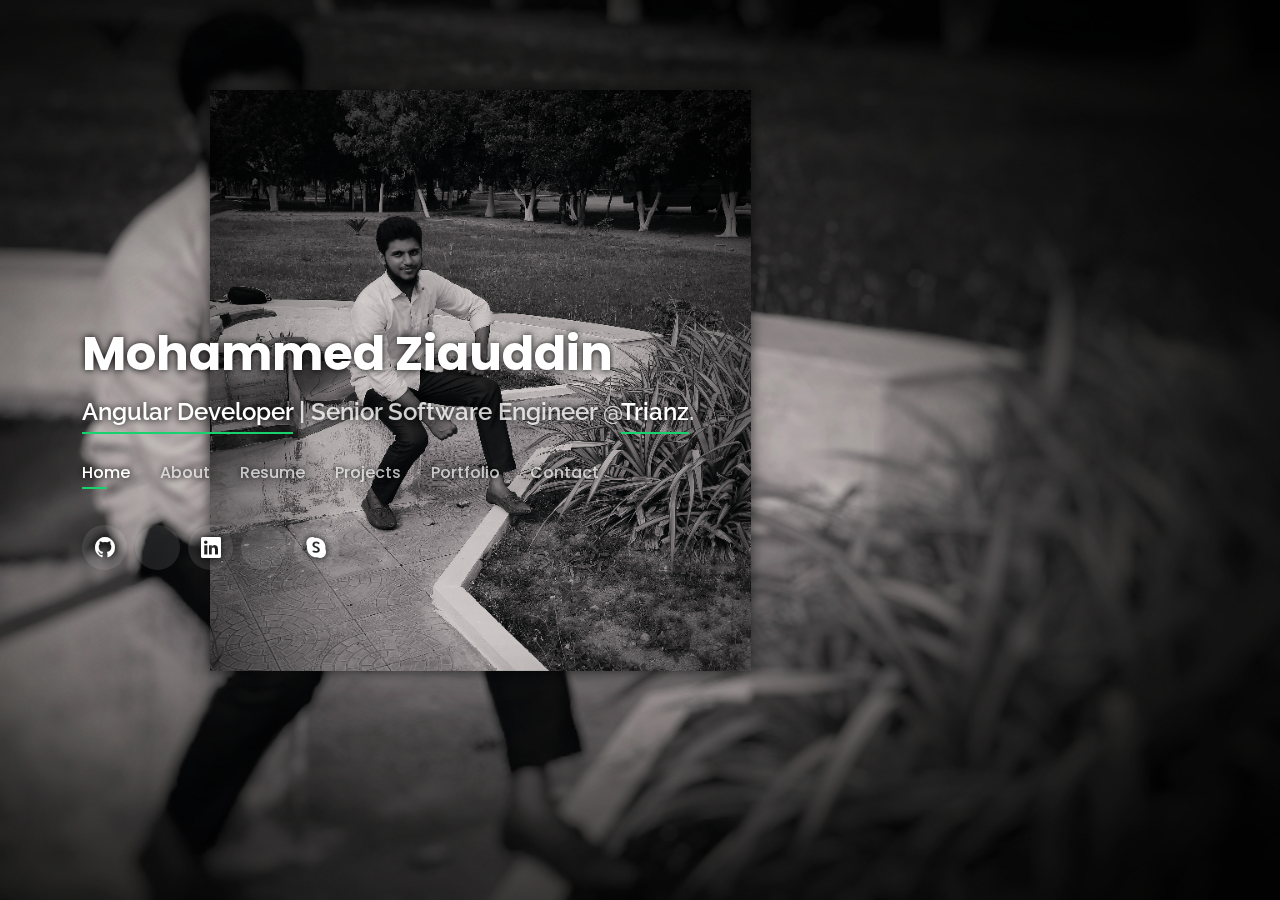
<file: index.html>
<!DOCTYPE html>
<html lang="en">

<head>
  <meta charset="utf-8">
  <meta content="width=device-width, initial-scale=1.0" name="viewport">

  <title>Portfolio: Ziauddin Ziya</title>
  <meta content="" name="description">
  <meta content="" name="keywords">

  <!-- Favicons -->
  <link href="./assets/img/favicon.png" rel="icon">
  <link href="./assets/img/apple-touch-icon.png" rel="apple-touch-icon">

  <!-- Google Fonts -->
  <link href="https://fonts.googleapis.com/css?family=Open+Sans:300,300i,400,400i,600,600i,700,700i|Raleway:300,300i,400,400i,500,500i,600,600i,700,700i|Poppins:300,300i,400,400i,500,500i,600,600i,700,700i" rel="stylesheet">

  <!-- Google Icons -->
  <link rel="stylesheet" href="https://fonts.googleapis.com/icon?family=Material+Icons">

  <!--Font Awesome -->
  <link rel="stylesheet" href="https://use.fontawesome.com/releases/v5.8.1/css/all.css" integrity="sha384-50oBUHEmvpQ+1lW4y57PTFmhCaXp0ML5d60M1M7uH2+nqUivzIebhndOJK28anvf" crossorigin="anonymous">

  <!-- Vendor CSS Files -->
  <link href="assets/vendor/bootstrap/css/bootstrap.min.css" rel="stylesheet">
  <link href="assets/vendor/bootstrap-icons/bootstrap-icons.css" rel="stylesheet">
  <link href="assets/vendor/boxicons/css/boxicons.min.css" rel="stylesheet">
  <link href="assets/vendor/glightbox/css/glightbox.min.css" rel="stylesheet">
  <link href="assets/vendor/remixicon/remixicon.css" rel="stylesheet">
  <link href="assets/vendor/swiper/swiper-bundle.min.css" rel="stylesheet">

  <!-- Template Main CSS File -->
  <link href="assets/css/style.css" rel="stylesheet">

  <!-- =======================================================
  * Template Name: Personal - v4.3.0
  * Template URL: https://bootstrapmade.com/personal-free-resume-bootstrap-template/
  * Author: BootstrapMade.com
  * License: https://bootstrapmade.com/license/
  ======================================================== -->
</head>

<body>

  <!-- ======= Header ======= -->
  <header id="header">
    <div class="container">

      <h1><a href="index.html">Mohammed Ziauddin</a></h1>
      <!-- Uncomment below if you prefer to use an image logo -->
      <!-- <a href="index.html" class="mr-auto"><img src="assets/img/logo.png" alt="" class="img-fluid"></a> -->
      <h2><span>Angular Developer</span> | Senior Software Engineer @<span>Trianz</span>.</h2>

      <nav id="navbar" class="navbar">
        <ul>
          <li><a class="nav-link active" id="home-link" href="#header">Home</a></li>
          <li><a class="nav-link" id="about-link" href="#about">About</a></li>
          <li><a class="nav-link" href="#resume">Resume</a></li>
          <li><a class="nav-link" href="#projects">Projects</a></li>
          <li><a class="nav-link" href="#portfolio">Portfolio</a></li>
          <li><a class="nav-link" href="#contact">Contact</a></li>
        </ul>
        <i class="bi bi-list mobile-nav-toggle"></i>
      </nav><!-- .navbar -->

      <div class="social-links">
        <a href="https://github.com/ziauddinziya07/" class="github"><i class="bi bi-github"></i></a>
        <a href="https://www.hackerrank.com/ziauddinziya07?hr_r=1" class="hackerrank"><i class="fab fa-hackerrank"></i></a>
        <a href="https://www.linkedin.com/in/ziauddinziya/" class="linkedin"><i class="bi bi-linkedin"></i></a>
        <a href="ziauddinziya07@gmail.com" class="google"><i class="fab fa-google"></i></a>
        <a href="https://join.skype.com/invite/dr2WD0xsdMph" class="skype"><i class="bi bi-skype"></i></a>
      </div>

    </div>
  </header>
  <!-- End Header -->

  <!-- ======= About Section ======= -->
  <section id="about" class="about">

    <!-- ======= About Me ======= -->
    <div class="about-me container">

      <div class="section-title">
        <h2>About</h2>
        <p>Learn more about me</p>
      </div>

      <div class="row">
        <div class="col-lg-4" data-aos="fade-right">
          <img src="assets/img/me.jpg" class="img-fluid" alt="">
        </div>
        <div class="col-lg-8 pt-4 pt-lg-0 content" data-aos="fade-left">
          <h3> Angular Developer | RxJS Expertise | 3+ Years Experience in Building Dynamic & Responsive Web Applications | JS, TypeScript, Bootstrap 5, SCSS Enthusiast | 5 Stars Problem Solver at HackerRank .... :)</h3>
          <p class="fst-italic">
            Experienced Angular Developer with 3+ years of hands-on experience in building responsive and dynamic web applications. Proficient in Angular, JavaScript, TypeScript, and Front-End development. Proficient in RxJS, with expertise in handling Observables, Subjects, Operators, and reactive programming patterns to manage complex asynchronous data streams efficiently in Angular applications. Skilled in achieving pixel-perfect alignment between web pages and UI/UX designs from Figma. Passionate about clean coding, optimizing functionality with minimal code, and delivering high-quality, user-friendly applications. Skilled in problem-solving, troubleshooting, and debugging using browser developer tools.
          </p>
          <div class="row">
            <div class="col-lg-6">
              <ul>
                <li><i class="bi bi-chevron-right"></i> <strong>Birthday:</strong> <span>28 May 1999</span></li>
                <li><i class="bi bi-chevron-right"></i> <strong>Website:</strong> <span><a href="https://ziauddinziya07.github.io/">ziauddinziya07.github.io</a></span></li>
                <li><i class="bi bi-chevron-right"></i> <strong>Phone:</strong> <span>+91 95737 67548</span></li>
                <li><i class="bi bi-chevron-right"></i> <strong>City:</strong> <span>Hyderabad, India.</span></li>
              </ul>
            </div>
            <div class="col-lg-6">
              <ul>
                <li><i class="bi bi-chevron-right"></i> <strong>Age:</strong> <span>25</span></li>
                <li><i class="bi bi-chevron-right"></i> <strong>Degree:</strong> <span>Bachleor's - CSE</span></li>
                <li><i class="bi bi-chevron-right"></i> <strong>Email:</strong> <span>ziauddinziya07@gmail.com</span></li>
                <!-- <li><i class="bi bi-chevron-right"></i> <strong>Freelance:</strong> <span>Available</span></li> -->
              </ul>
            </div>
          </div>
          <p>
            My real strength is my ability to truly understand how the code works and how the Control flows in the program. I am a person with good Inter-Personal skills, I am a Hard worker and Patience is my another strength.
            </p>
        </div>
      </div>

    </div><!-- End About Me -->

    <!-- ======= Counts ======= -->
    <div class="counts container">

      <div class="row">

        <div class="col-lg-3 col-md-6">
          <div class="count-box">
            <i class="bi bi-file-earmark-code"></i>
            <span data-purecounter-start="0" data-purecounter-end="10" data-purecounter-duration="1000" class="purecounter"></span>
            <p><a href="./certificates.html" onclick="redirect()">Certificates</a></p>
          </div>
        </div>

        <div class="col-lg-3 col-md-6 mt-5 mt-md-0">
          <div class="count-box">
            <i class="bi bi-journal-richtext"></i>
            <span data-purecounter-start="0" data-purecounter-end="8" data-purecounter-duration="1000" class="purecounter"></span>
            <p>Projects</p>
          </div>
        </div>

        <div class="col-lg-3 col-md-6 mt-5 mt-lg-0">
          <div class="count-box">
            <i class="bi bi-person-badge"></i>
            <span data-purecounter-start="0" data-purecounter-end="3" data-purecounter-duration="1000" class="purecounter"></span>
            <p>Projects Leaded</p>
          </div>
        </div>

        <div class="col-lg-3 col-md-6 mt-5 mt-lg-0">
          <div class="count-box">
            <i class="bi bi-award"></i>
            <span data-purecounter-start="0" data-purecounter-end="1" data-purecounter-duration="1000" class="purecounter"></span>
            <p>Awards</p>
          </div>
        </div>

      </div>

    </div><!-- End Counts -->

    <!-- ======= Skills  ======= -->
    <div class="skills container">

      <div class="section-title">
        <h2>Skills</h2>
      </div>

      <div class="row skills-content">

        <div class="col-lg-6">


          <div class="progress">
            <span class="skill">Java <i class="val">70%</i></span>
            <div class="progress-bar-wrap">
              <div class="progress-bar" role="progressbar" aria-valuenow="70" aria-valuemin="0" aria-valuemax="100"></div>
            </div>
          </div>

          <div class="progress">
            <span class="skill">C <i class="val">65%</i></span>
            <div class="progress-bar-wrap">
              <div class="progress-bar" role="progressbar" aria-valuenow="65" aria-valuemin="0" aria-valuemax="100"></div>
            </div>
          </div>

          <div class="progress">
            <span class="skill">Python <i class="val">55%</i></span>
            <div class="progress-bar-wrap">
              <div class="progress-bar" role="progressbar" aria-valuenow="55" aria-valuemin="0" aria-valuemax="100"></div>
            </div>
          </div>

          <div class="progress">
            <span class="skill">Dart <i class="val">60%</i></span>
            <div class="progress-bar-wrap">
              <div class="progress-bar" role="progressbar" aria-valuenow="60" aria-valuemin="0" aria-valuemax="100"></div>
            </div>
          </div>

        </div>

        <div class="col-lg-6">

          <div class="progress">
            <span class="skill">HTML5 <i class="val">70%</i></span>
            <div class="progress-bar-wrap">
              <div class="progress-bar" role="progressbar" aria-valuenow="70" aria-valuemin="0" aria-valuemax="100"></div>
            </div>
          </div>

          <div class="progress">
            <span class="skill">CSS <i class="val">60%</i></span>
            <div class="progress-bar-wrap">
              <div class="progress-bar" role="progressbar" aria-valuenow="60" aria-valuemin="0" aria-valuemax="100"></div>
            </div>
          </div>

          <div class="progress">
            <span class="skill">JavaScript <i class="val">60%</i></span>
            <div class="progress-bar-wrap">
              <div class="progress-bar" role="progressbar" aria-valuenow="60" aria-valuemin="0" aria-valuemax="100"></div>
            </div>
          </div>

          <div class="progress">
            <span class="skill">Flutter <i class="val">40%</i></span>
            <div class="progress-bar-wrap">
              <div class="progress-bar" role="progressbar" aria-valuenow="40" aria-valuemin="0" aria-valuemax="100"></div>
            </div>
          </div>

        </div>

      </div>

    </div>
    <!-- End Skills -->

    <!-- ======= Interests ======= -->
    <div class="interests container">

      <div class="section-title">
        <h2>Interests</h2>
      </div>

      <div class="row">
        <div class="col-lg-3 col-md-4">
          <div class="icon-box">
            <!-- <i class="ri-store-line" style="color: #ffbb2c;"></i> -->
            <img src="./assets/img/flutter-logo-4k-qn-2048x1152.jpg" alt="Flutter">
            <h3>Flutter</h3>
          </div>
        </div>
        <div class="col-lg-3 col-md-4 mt-4 mt-md-0">
          <div class="icon-box">
            <!-- <i class="ri-bar-chart-box-line" style="color: #5578ff;"></i> -->
            <img src="./assets/img/Firebase.png" alt="Firebase">
            <h3>Firebase</h3>
          </div>
        </div>
        <div class="col-lg-3 col-md-4 mt-4 mt-md-0">
          <div class="icon-box">
            <!-- <i class="ri-bar-chart-box-line" style="color: #5578ff;"></i> -->
            <img src="./assets/img/hackerrank.png" alt="HackerRank">
            <h3>HackerRank</h3>
          </div>
        </div>
        <div class="col-lg-3 col-md-4 mt-4 mt-md-0">
          <div class="icon-box">
            <!-- <i class="ri-bar-chart-box-line" style="color: #5578ff;"></i> -->
            <img src="./assets/img/cognizant.jpg" alt="Cognizant">
            <h3>Cognizant</h3>
          </div>
        </div>
        <div class="col-lg-3 col-md-4 mt-4 mt-md-0">
          <div class="icon-box">
            <!-- <i class="ri-bar-chart-box-line" style="color: #5578ff;"></i> -->
            <img src="./assets/img/accenture.jpg" alt="Accenture">
            <h3>Accenture</h3>
          </div>
        </div>
        <div class="col-lg-3 col-md-4 mt-4 mt-md-0">
          <div class="icon-box">
            <!-- <i class="ri-bar-chart-box-line" style="color: #5578ff;"></i> -->
            <img src="./assets/img/aws.jpg" alt="AWS">
            <h3>AWS</h3>
          </div>
        </div>
        <div class="col-lg-3 col-md-4 mt-4 mt-md-0">
          <div class="icon-box">
            <!-- <i class="ri-bar-chart-box-line" style="color: #5578ff;"></i> -->
            <img src="./assets/img/HackerEarth.jpg" alt="HackerEarth">
            <h3>HackerEarth</h3>
          </div>
        </div>
        <div class="col-lg-3 col-md-4 mt-4 mt-md-0">
          <div class="icon-box">
            <!-- <i class="ri-bar-chart-box-line" style="color: #5578ff;"></i> -->
            <img src="./assets/img/mindtree.jpg" alt="Mindtree">
            <h3>Mindtree</h3>
          </div>
        </div>
        <div class="col-lg-3 col-md-4 mt-4 mt-md-0">
          <div class="icon-box">
            <!-- <i class="ri-bar-chart-box-line" style="color: #5578ff;"></i> -->
            <img src="./assets/img/stackoverflow.jpg" alt="Stack Overflow">
            <h3>Stack Overflow</h3>
          </div>
        </div>
        <div class="col-lg-3 col-md-4 mt-4 mt-md-0">
          <div class="icon-box">
            <!-- <i class="ri-bar-chart-box-line" style="color: #5578ff;"></i> -->
            <img src="./assets/img/GitHub.jpg" alt="GitHub">
            <h3>GitHub</h3>
          </div>
        </div>
        <div class="col-lg-3 col-md-4 mt-4 mt-md-0">
          <div class="icon-box">
            <!-- <i class="ri-bar-chart-box-line" style="color: #5578ff;"></i> -->
            <img src="./assets/img/react.png" alt="react">
            <h3>React</h3>
          </div>
        </div>
      </div>

    </div><!-- End Interests -->

    <!-- ======= Testimonials ======= -->
    <div class="testimonials container">

      <div class="section-title">
        <h2>Testimonials</h2>
      </div>

      <div class="testimonials-slider swiper-container" data-aos="fade-up" data-aos-delay="100">
        <div class="swiper-wrapper">

          <div class="swiper-slide">
            <div class="testimonial-item">
              <p>
                <i class="bx bxs-quote-alt-left quote-icon-left"></i>
                Ziauddin was my student for four semesters beginning 2018. I was consistently impressed by his essential technical skills, his dedication, and commitment . He had a deep thirst for the latest technologies and trends moreover he is a tech enthusiast. He is a hard worker and talented young lad, and it was indeed a delight to work with him on a couple of projects. I recommend Ziauddin for the position of Software Engineer at your company.
                <i class="bx bxs-quote-alt-right quote-icon-right"></i>
              </p>
              
              <img src="assets/img/testimonials/ebenezer.jpg" class="testimonial-img" alt="">
              <h3><a href="https://www.linkedin.com/in/ebenezar-mythatha/">Ebenezar M</a></h3>
              <h4>Assistant Professor at Rajeev Gandhi Memorial College Of Engineering & Technology</h4>
            </div>
          </div><!-- End testimonial item -->

          <div class="swiper-slide">
            <div class="testimonial-item">
              <p>
                <i class="bx bxs-quote-alt-left quote-icon-left"></i>
                Ziya is a very talented person who is really enthusiastic about coding and learning new technologies, He is very determined towards his tasks . Acquiring new skills is ziya's best habit which I really admire. Being polite to others and being genuine is the thing which I like the most about ziya. Ziya is a good team leader and also he motivates others to aquire good technical skills and I wish ziya a best of luck for his bright future. 
                <i class="bx bxs-quote-alt-right quote-icon-right"></i>
              </p>
              
              <img src="assets/img/testimonials/hijaab_girl.png" class="testimonial-img" alt="">
              <h3><a href="https://www.linkedin.com/in/shaistha-jabeen-g-75992b213/">Shahistha Jabeen Gattu</a></h3>
              <h4>Computer Science Graduate</h4>
            </div>
          </div><!-- End testimonial item -->

          <div class="swiper-slide">
            <div class="testimonial-item">
              <p>
                <i class="bx bxs-quote-alt-left quote-icon-left"></i>
                I like ur enthusiasm in programming. I think your interest, skill, hardwork helped u to achieve analytical ability in coding.. So don't give up continue the effort and achieve greater heights.. I wish u all the best.. keep going on...
                <i class="bx bxs-quote-alt-right quote-icon-right"></i>
              </p>
              <img src="assets/img/testimonials/women.jpg" class="testimonial-img" alt="">
              <h3><a href="https://www.linkedin.com/in/amulya-b-7674ba180/">Amulya B</a></h3>
              <h4>Computer Science Graduate</h4>
            </div>
          </div><!-- End testimonial item -->

          <div class="swiper-slide">
            <div class="testimonial-item">
              <p>
                <i class="bx bxs-quote-alt-left quote-icon-left"></i>
                Enthusiastic coder who enjoys coding and loves learning new technology.
                <i class="bx bxs-quote-alt-right quote-icon-right"></i>
              </p>
              <img src="assets/img/testimonials/women.jpg" class="testimonial-img" alt="">
              <h3><a href="https://www.linkedin.com/in/vidya-sree-gotla-9176a2214/">Vidya Sree</a></h3>
              <h4>Computer Science Graduate</h4>
            </div>
          </div><!-- End testimonial item -->

        </div>
        <div class="swiper-pagination"></div>
      </div>

      <div class="owl-carousel testimonials-carousel">

      </div>

    </div><!-- End Testimonials  -->

  </section><!-- End About Section -->



  <!-- ======= Resume Section ======= -->
  <section id="resume" class="resume">
    <div class="container">

      <div class="section-title">
        <h2>Resume</h2>
        <p>Check My Resume</p>
      </div>

      <div class="row">
        <div class="col-lg-6">
          <h3 class="resume-title">Summary</h3>
          <div class="resume-item pb-0">
            <h4>Software Engineer Trainee at Trianz</h4>
            <p><em>
              Innovative Software Engineer Trainee with hands-on experience in Programming and Software Development and have worked in 5+ projects durinng my graduation.
            </em></p>
            <p>
            <ul>
              <li>Ultimate Calculator</li>
              <li>Viral Wedding Invitation</li>
              <li>Tasbeeh App</li>
            </ul>
            </p>
          </div>

          <h3 class="resume-title">Education</h3>
          
          <div class="resume-item">
            <h4>Bachelor of Technology - CSE</h4>
            <h5>2017 - 2021</h5>
            <p><em><a href="https://www.sjcet.ac.in/">St. John's College of Engineering and Technology</a>, Yerrakota.</em></p>
            <ul>
              <li>
                Proficient in all CS/IT subjects with good knowledge and inter-personal skills.  
              </li>
            </ul>
          </div>
          <div class="resume-item">
            <h4>Higher Secondary Education - MPC</h4>
            <h5>2015 - 2017</h5>
            <p><em>Narayana Junior College, Adoni.</em></p>
            <ul>
              <li>
                Proficient in Mathematics.
              </li>
            </ul>
          </div>
          <div class="resume-item">
            <h4>Secondary Education - SSC</h4>
            <h5>2014 - 2015</h5>
            <p><em>National English Medium High School, Adoni.</em></p>
            <ul>
              <li>
                Proficient at studies and Zonal Chess Player.
              </li>
            </ul>
          </div>
        </div>
        <div class="col-lg-6">
          <h3 class="resume-title">Professional Experience</h3>
          <div class="resume-item">
            <h4>Software Engineer Trainee at Trianz</h4>
            <h5>Sep, 2021 - Present</h5>
            <p><em><a href="https://www.trianz.com/">Trianz Digital Consulting</a>, Hyderabad.</a></em></p>
            <p>
            <ul>
              <li>
                Being Trained React JS and Web Development.
              </li> 
              </ul>
            </p>
          </div>
          
          <div class="resume-item">
            <h4>Graduate Engineer Trainee at QSpiders</h4>
            <h5>Aug, 2021</h5>
            <p><em><a href="https://www.qspiders.com/">QSpiders</a> - OAR Branch, Bangalore.</a></em></p>
            <p>
            <ul>
              <li>
                Have Proficiency in Java Programming Language and Oracle Database.
              </li> 
              </ul>
            </p>
          </div>

          <div class="resume-item">
            <h4>Internship on Web-Development</h4>
            <h5>Dec, 2019 - Jan, 2020</h5>
            <p><em><a href="http://www.triantss.com/">Triant Software Solutions Pvt. Ltd.</a> - Hyderabad</em></p>
            <p>
            <ul>
              <li>Lead in the design and development of the project.</li>
              <li>Learned all the basic Web Technologies: HTML5, CSS3 and JavaScript.</li>
            </ul>
            <br><br><br><br><br><br><br><br><br><br><br><br><br><br><br><br>
            </p>
          </div>
        </div>
      </div>

    </div>
  </section><!-- End Resume Section -->

  <!-- ======= projects Section ======= -->
  <section id="projects" class="projects">
    <div class="container">

      <h4>Under Construction ....:)</h4>
      <!-- <div class="section-title">
        <h2>Projects</h2>
        <p>My Projects</p>
      </div>

      <div class="row">
        <div class="col-lg-4 col-md-6 d-flex align-items-stretch">
          <div class="icon-box">
            <div class="icon"><i class="bx bxl-dribbble"></i></div>
            <h4><a href="">Lorem Ipsum</a></h4>
            <p>Voluptatum deleniti atque corrupti quos dolores et quas molestias excepturi</p>
          </div>
        </div>

        <div class="col-lg-4 col-md-6 d-flex align-items-stretch mt-4 mt-md-0">
          <div class="icon-box">
            <div class="icon"><i class="bx bx-file"></i></div>
            <h4><a href="">Sed ut perspiciatis</a></h4>
            <p>Duis aute irure dolor in reprehenderit in voluptate velit esse cillum dolore</p>
          </div>
        </div>

        <div class="col-lg-4 col-md-6 d-flex align-items-stretch mt-4 mt-lg-0">
          <div class="icon-box">
            <div class="icon"><i class="bx bx-tachometer"></i></div>
            <h4><a href="">Magni Dolores</a></h4>
            <p>Excepteur sint occaecat cupidatat non proident, sunt in culpa qui officia</p>
          </div>
        </div>

        <div class="col-lg-4 col-md-6 d-flex align-items-stretch mt-4">
          <div class="icon-box">
            <div class="icon"><i class="bx bx-world"></i></div>
            <h4><a href="">Nemo Enim</a></h4>
            <p>At vero eos et accusamus et iusto odio dignissimos ducimus qui blanditiis</p>
          </div>
        </div>

        <div class="col-lg-4 col-md-6 d-flex align-items-stretch mt-4">
          <div class="icon-box">
            <div class="icon"><i class="bx bx-slideshow"></i></div>
            <h4><a href="">Dele cardo</a></h4>
            <p>Quis consequatur saepe eligendi voluptatem consequatur dolor consequuntur</p>
          </div>
        </div>

        <div class="col-lg-4 col-md-6 d-flex align-items-stretch mt-4">
          <div class="icon-box">
            <div class="icon"><i class="bx bx-arch"></i></div>
            <h4><a href="">Divera don</a></h4>
            <p>Modi nostrum vel laborum. Porro fugit error sit minus sapiente sit aspernatur</p>
          </div>
        </div>

      </div> -->

    </div>
  </section><!-- End projects Section -->

  <!-- ======= Portfolio Section ======= -->
  <section id="portfolio" class="portfolio">
    <div class="container">

      <h4>Under Construction ....:)</h4>
<!-- 
      <div class="section-title">
        <h2>Portfolio</h2>
        <p>My Works</p>
      </div>

      <div class="row">
        <div class="col-lg-12 d-flex justify-content-center">
          <ul id="portfolio-flters">
            <li data-filter="*" class="filter-active">All</li>
            <li data-filter=".filter-app">App</li>
            <li data-filter=".filter-card">Card</li>
            <li data-filter=".filter-web">Web</li>
          </ul>
        </div>
      </div>

      <div class="row portfolio-container">

        <div class="col-lg-4 col-md-6 portfolio-item filter-app">
          <div class="portfolio-wrap">
            <img src="assets/img/portfolio/portfolio-1.jpg" class="img-fluid" alt="">
            <div class="portfolio-info">
              <h4>App 1</h4>
              <p>App</p>
              <div class="portfolio-links">
                <a href="assets/img/portfolio/portfolio-1.jpg" data-gallery="portfolioGallery" class="portfolio-lightbox" title="App 1"><i class="bx bx-plus"></i></a>
                <a href="portfolio-details.html" data-gallery="portfolioDetailsGallery" data-glightbox="type: external" class="portfolio-details-lightbox" title="Portfolio Details"><i class="bx bx-link"></i></a>
              </div>
            </div>
          </div>
        </div>

        <div class="col-lg-4 col-md-6 portfolio-item filter-web">
          <div class="portfolio-wrap">
            <img src="assets/img/portfolio/portfolio-2.jpg" class="img-fluid" alt="">
            <div class="portfolio-info">
              <h4>Web 3</h4>
              <p>Web</p>
              <div class="portfolio-links">
                <a href="assets/img/portfolio/portfolio-2.jpg" data-gallery="portfolioGallery" class="portfolio-lightbox" title="Web 3"><i class="bx bx-plus"></i></a>
                <a href="portfolio-details.html" data-gallery="portfolioDetailsGallery" data-glightbox="type: external" class="portfolio-details-lightbox" title="Portfolio Details"><i class="bx bx-link"></i></a>
              </div>
            </div>
          </div>
        </div>

        <div class="col-lg-4 col-md-6 portfolio-item filter-app">
          <div class="portfolio-wrap">
            <img src="assets/img/portfolio/portfolio-3.jpg" class="img-fluid" alt="">
            <div class="portfolio-info">
              <h4>App 2</h4>
              <p>App</p>
              <div class="portfolio-links">
                <a href="assets/img/portfolio/portfolio-3.jpg" data-gallery="portfolioGallery" class="portfolio-lightbox" title="App 2"><i class="bx bx-plus"></i></a>
                <a href="portfolio-details.html" data-gallery="portfolioDetailsGallery" data-glightbox="type: external" class="portfolio-details-lightbox" title="Portfolio Details"><i class="bx bx-link"></i></a>
              </div>
            </div>
          </div>
        </div>

        <div class="col-lg-4 col-md-6 portfolio-item filter-card">
          <div class="portfolio-wrap">
            <img src="assets/img/portfolio/portfolio-4.jpg" class="img-fluid" alt="">
            <div class="portfolio-info">
              <h4>Card 2</h4>
              <p>Card</p>
              <div class="portfolio-links">
                <a href="assets/img/portfolio/portfolio-4.jpg" data-gallery="portfolioGallery" class="portfolio-lightbox" title="Card 2"><i class="bx bx-plus"></i></a>
                <a href="portfolio-details.html" data-gallery="portfolioDetailsGallery" data-glightbox="type: external" class="portfolio-details-lightbox" title="Portfolio Details"><i class="bx bx-link"></i></a>
              </div>
            </div>
          </div>
        </div>

        <div class="col-lg-4 col-md-6 portfolio-item filter-web">
          <div class="portfolio-wrap">
            <img src="assets/img/portfolio/portfolio-5.jpg" class="img-fluid" alt="">
            <div class="portfolio-info">
              <h4>Web 2</h4>
              <p>Web</p>
              <div class="portfolio-links">
                <a href="assets/img/portfolio/portfolio-5.jpg" data-gallery="portfolioGallery" class="portfolio-lightbox" title="Web 2"><i class="bx bx-plus"></i></a>
                <a href="portfolio-details.html" data-gallery="portfolioDetailsGallery" data-glightbox="type: external" class="portfolio-details-lightbox" title="Portfolio Details"><i class="bx bx-link"></i></a>
              </div>
            </div>
          </div>
        </div>

        <div class="col-lg-4 col-md-6 portfolio-item filter-app">
          <div class="portfolio-wrap">
            <img src="assets/img/portfolio/portfolio-6.jpg" class="img-fluid" alt="">
            <div class="portfolio-info">
              <h4>App 3</h4>
              <p>App</p>
              <div class="portfolio-links">
                <a href="assets/img/portfolio/portfolio-6.jpg" data-gallery="portfolioGallery" class="portfolio-lightbox" title="App 3"><i class="bx bx-plus"></i></a>
                <a href="portfolio-details.html" data-gallery="portfolioDetailsGallery" data-glightbox="type: external" class="portfolio-details-lightbox" title="Portfolio Details"><i class="bx bx-link"></i></a>
              </div>
            </div>
          </div>
        </div>

        <div class="col-lg-4 col-md-6 portfolio-item filter-card">
          <div class="portfolio-wrap">
            <img src="assets/img/portfolio/portfolio-7.jpg" class="img-fluid" alt="">
            <div class="portfolio-info">
              <h4>Card 1</h4>
              <p>Card</p>
              <div class="portfolio-links">
                <a href="assets/img/portfolio/portfolio-7.jpg" data-gallery="portfolioGallery" class="portfolio-lightbox" title="Card 1"><i class="bx bx-plus"></i></a>
                <a href="portfolio-details.html" data-gallery="portfolioDetailsGallery" data-glightbox="type: external" class="portfolio-details-lightbox" title="Portfolio Details"><i class="bx bx-link"></i></a>
              </div>
            </div>
          </div>
        </div>

        <div class="col-lg-4 col-md-6 portfolio-item filter-card">
          <div class="portfolio-wrap">
            <img src="assets/img/portfolio/portfolio-8.jpg" class="img-fluid" alt="">
            <div class="portfolio-info">
              <h4>Card 3</h4>
              <p>Card</p>
              <div class="portfolio-links">
                <a href="assets/img/portfolio/portfolio-8.jpg" data-gallery="portfolioGallery" class="portfolio-lightbox" title="Card 3"><i class="bx bx-plus"></i></a>
                <a href="portfolio-details.html" data-gallery="portfolioDetailsGallery" data-glightbox="type: external" class="portfolio-details-lightbox" title="Portfolio Details"><i class="bx bx-link"></i></a>
              </div>
            </div>
          </div>
        </div>

        <div class="col-lg-4 col-md-6 portfolio-item filter-web">
          <div class="portfolio-wrap">
            <img src="assets/img/portfolio/portfolio-9.jpg" class="img-fluid" alt="">
            <div class="portfolio-info">
              <h4>Web 3</h4>
              <p>Web</p>
              <div class="portfolio-links">
                <a href="assets/img/portfolio/portfolio-9.jpg" data-gallery="portfolioGallery" class="portfolio-lightbox" title="Web 3"><i class="bx bx-plus"></i></a>
                <a href="portfolio-details.html" data-gallery="portfolioDetailsGallery" data-glightbox="type: external" class="portfolio-details-lightbox" title="Portfolio Details"><i class="bx bx-link"></i></a>
              </div>
            </div>
          </div>
        </div>

      </div> -->

    </div>
  </section><!-- End Portfolio Section -->

  <!-- ======= Contact Section ======= -->
  <section id="contact" class="contact">
    <div class="container">

      <div class="section-title">
        <h2>Contact</h2>
        <p>Contact Me</p>
      </div>

      <div class="row mt-2">

        <div class="col-md-6 d-flex align-items-stretch">
          <div class="info-box">
            <i class="bx bx-map"></i>
            <h3>My Address</h3>
            <p>1/541/120, NGO's Colony, Adoni, AP, IN - 518301.</p>
          </div>
        </div>

        <div class="col-md-6 mt-4 mt-md-0 d-flex align-items-stretch">
          <div class="info-box">
            <i class="bx bx-share-alt"></i>
            <h3>Social Profiles</h3>
            <div class="social-links">
              <a href="https://github.com/ziauddinziya07/" class="github"><i class="bi bi-github"></i></a>
              <a href="https://www.hackerrank.com/ziauddinziya07?hr_r=1" class="hackerrank"><i class="fab fa-hackerrank"></i></a>
              <a href="https://www.linkedin.com/in/ziauddinziya/" class="linkedin"><i class="bi bi-linkedin"></i></a>
              <a href="ziauddinziya07@gmail.com" class="google"><i class="fab fa-google"></i></a>
              <a href="https://join.skype.com/invite/dr2WD0xsdMph" class="skype"><i class="bi bi-skype"></i></a>
            </div>
          </div>
        </div>

        <div class="col-md-6 mt-4 d-flex align-items-stretch">
          <div class="info-box">
            <i class="bx bx-envelope"></i>
            <h3>Email Me</h3>
            <p>ziauddinziya07@gmail.com</p>
          </div>
        </div>
        <div class="col-md-6 mt-4 d-flex align-items-stretch">
          <div class="info-box">
            <i class="bx bx-phone-call"></i>
            <h3>Call Me</h3>
            <p>+91 95737 67548</p>
          </div>
        </div>
      </div>

      <!-- <form action="forms/contact.php" method="post" role="form" class="php-email-form mt-4">
        <div class="row">
          <div class="col-md-6 form-group">
            <input type="text" name="name" class="form-control" id="name" placeholder="Your Name" required>
          </div>
          <div class="col-md-6 form-group mt-3 mt-md-0">
            <input type="email" class="form-control" name="email" id="email" placeholder="Your Email" required>
          </div>
        </div>
        <div class="form-group mt-3">
          <input type="text" class="form-control" name="subject" id="subject" placeholder="Subject" required>
        </div>
        <div class="form-group mt-3">
          <textarea class="form-control" name="message" rows="5" placeholder="Message" required></textarea>
        </div>
        <div class="my-3">
          <div class="loading">Loading</div>
          <div class="error-message"></div>
          <div class="sent-message">Your message has been sent. Thank you!</div>
        </div>
        <div class="text-center"><button type="submit">Send Message</button></div>
      </form> -->

    </div>
  </section><!-- End Contact Section -->

<!--  <div class="credits">  -->
    <!-- All the links in the footer should remain intact. -->
    <!-- You can delete the links only if you purchased the pro version. -->
    <!-- Licensing information: https://bootstrapmade.com/license/ -->
    <!-- Purchase the pro version with working PHP/AJAX contact form: https://bootstrapmade.com/personal-free-resume-bootstrap-template/ -->
    <!-- A <a href="https://bootstrapmade.com/personal-free-resume-bootstrap-template/">BootstrapMade</a> Template enhanced by <a href="#header" id="me">Me</a>. -->
    <!-- Designed by <a href="https://bootstrapmade.com/">BootstrapMade</a> -->
<!-- </div>  -->

  <!-- Vendor JS Files -->
  <script src="assets/vendor/bootstrap/js/bootstrap.bundle.min.js"></script>
  <script src="assets/vendor/glightbox/js/glightbox.min.js"></script>
  <script src="assets/vendor/isotope-layout/isotope.pkgd.min.js"></script>
  <script src="assets/vendor/php-email-form/validate.js"></script>
  <script src="assets/vendor/purecounter/purecounter.js"></script>
  <script src="assets/vendor/swiper/swiper-bundle.min.js"></script>
  <script src="assets/vendor/waypoints/noframework.waypoints.js"></script>

  <!-- Template Main JS File -->
  <script src="assets/js/main.js"></script>

</body>

</html>
</file>
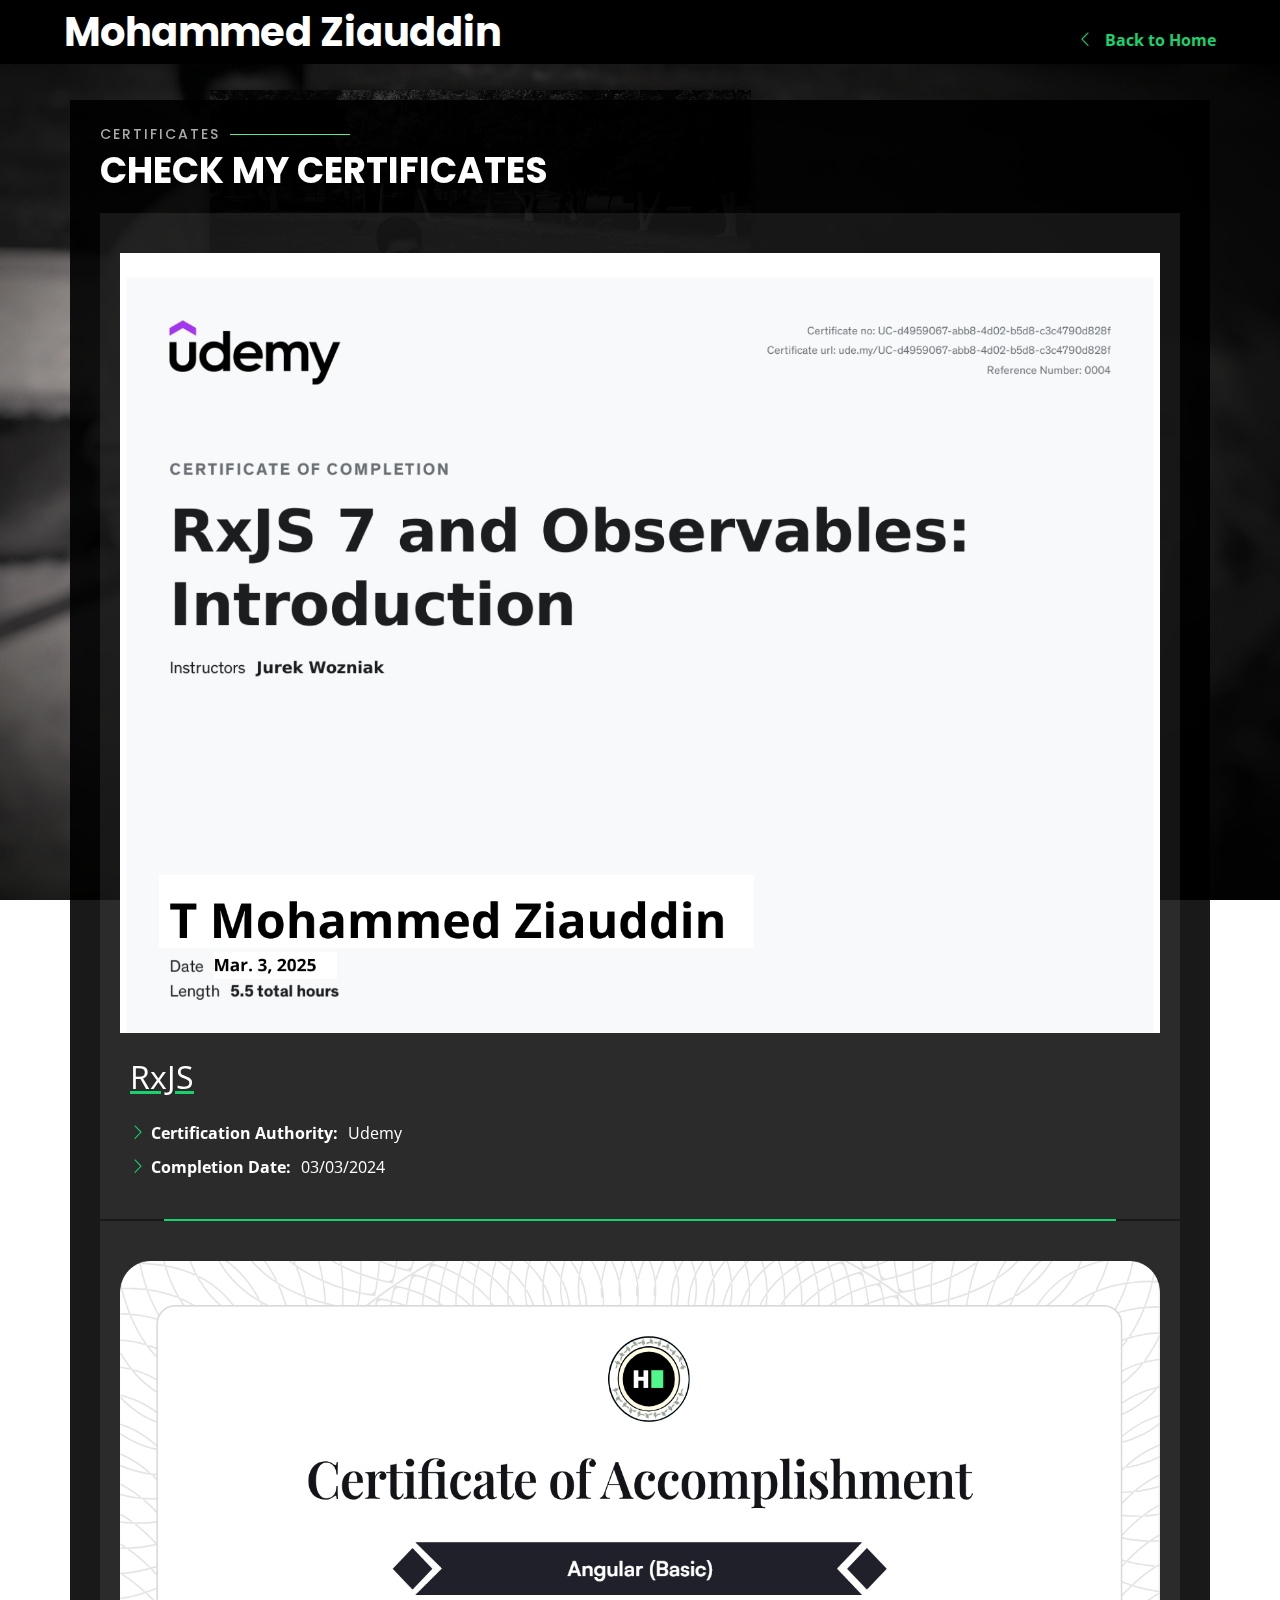
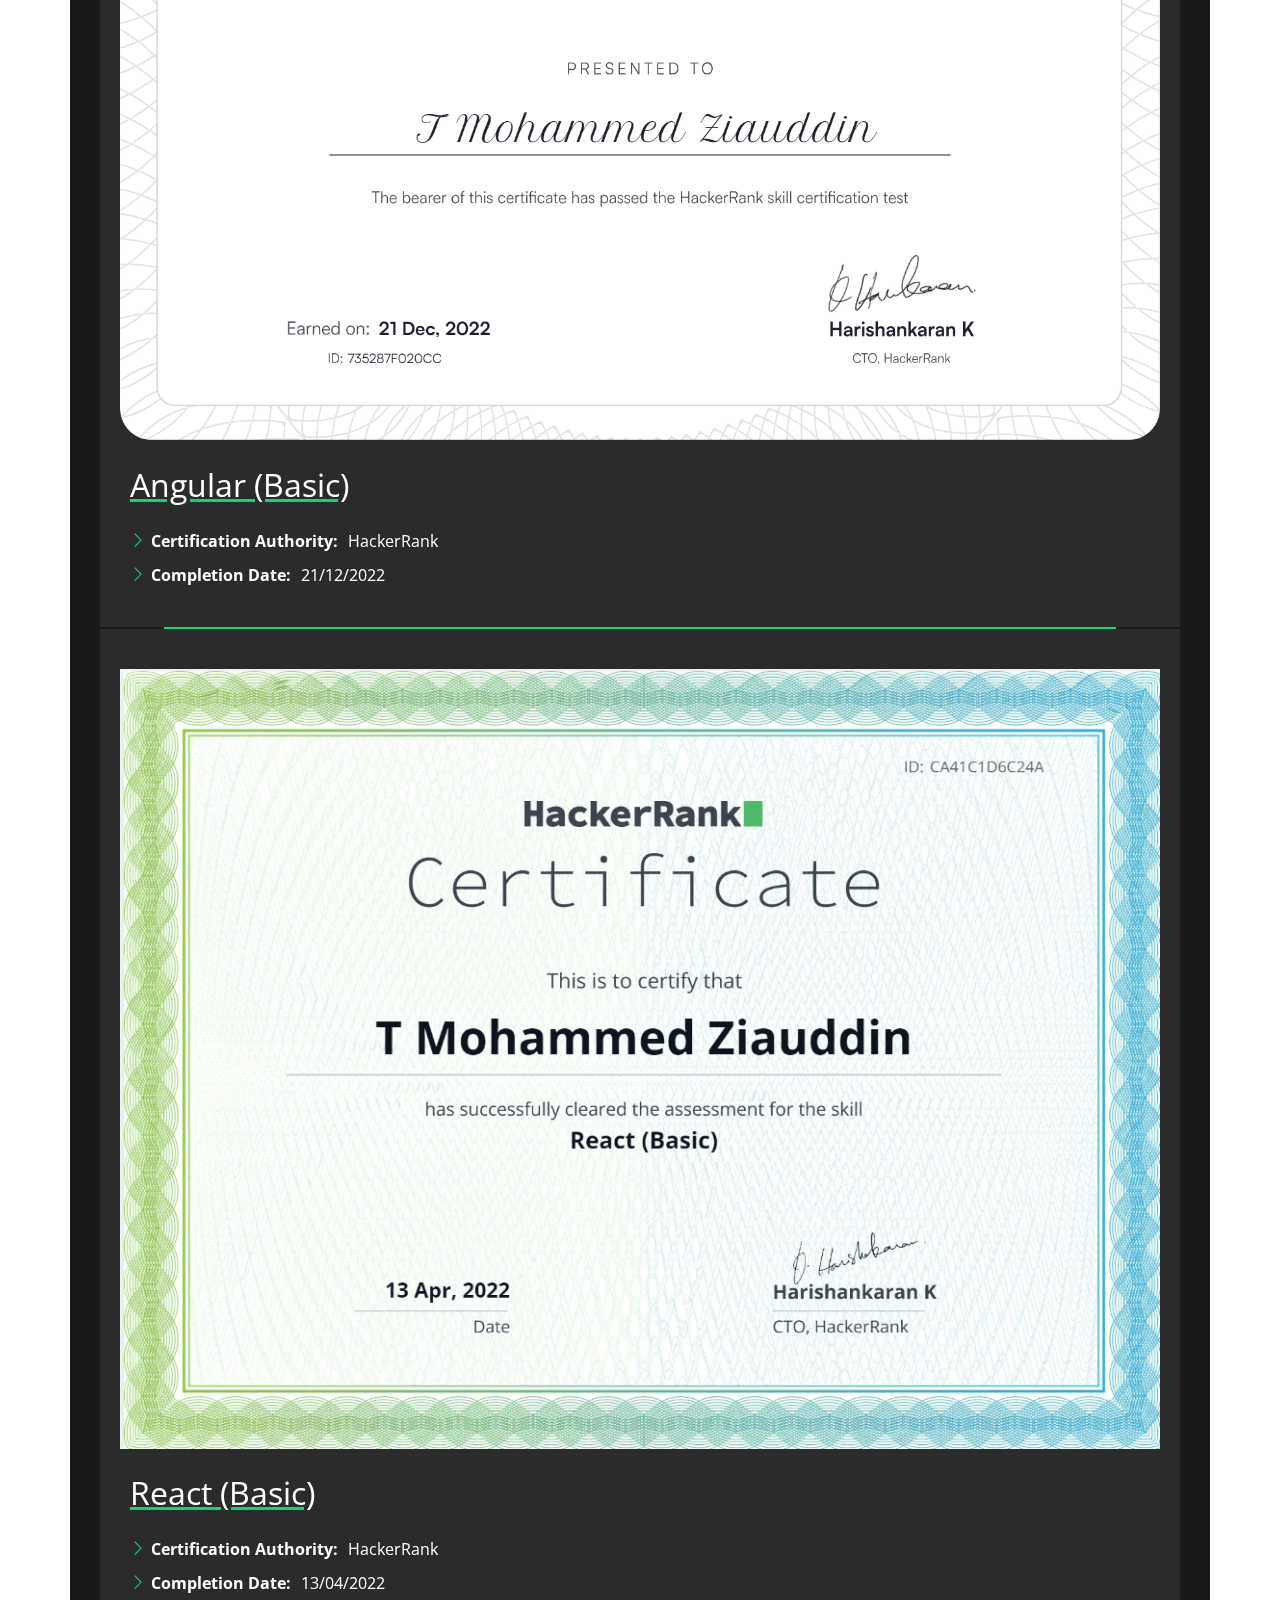
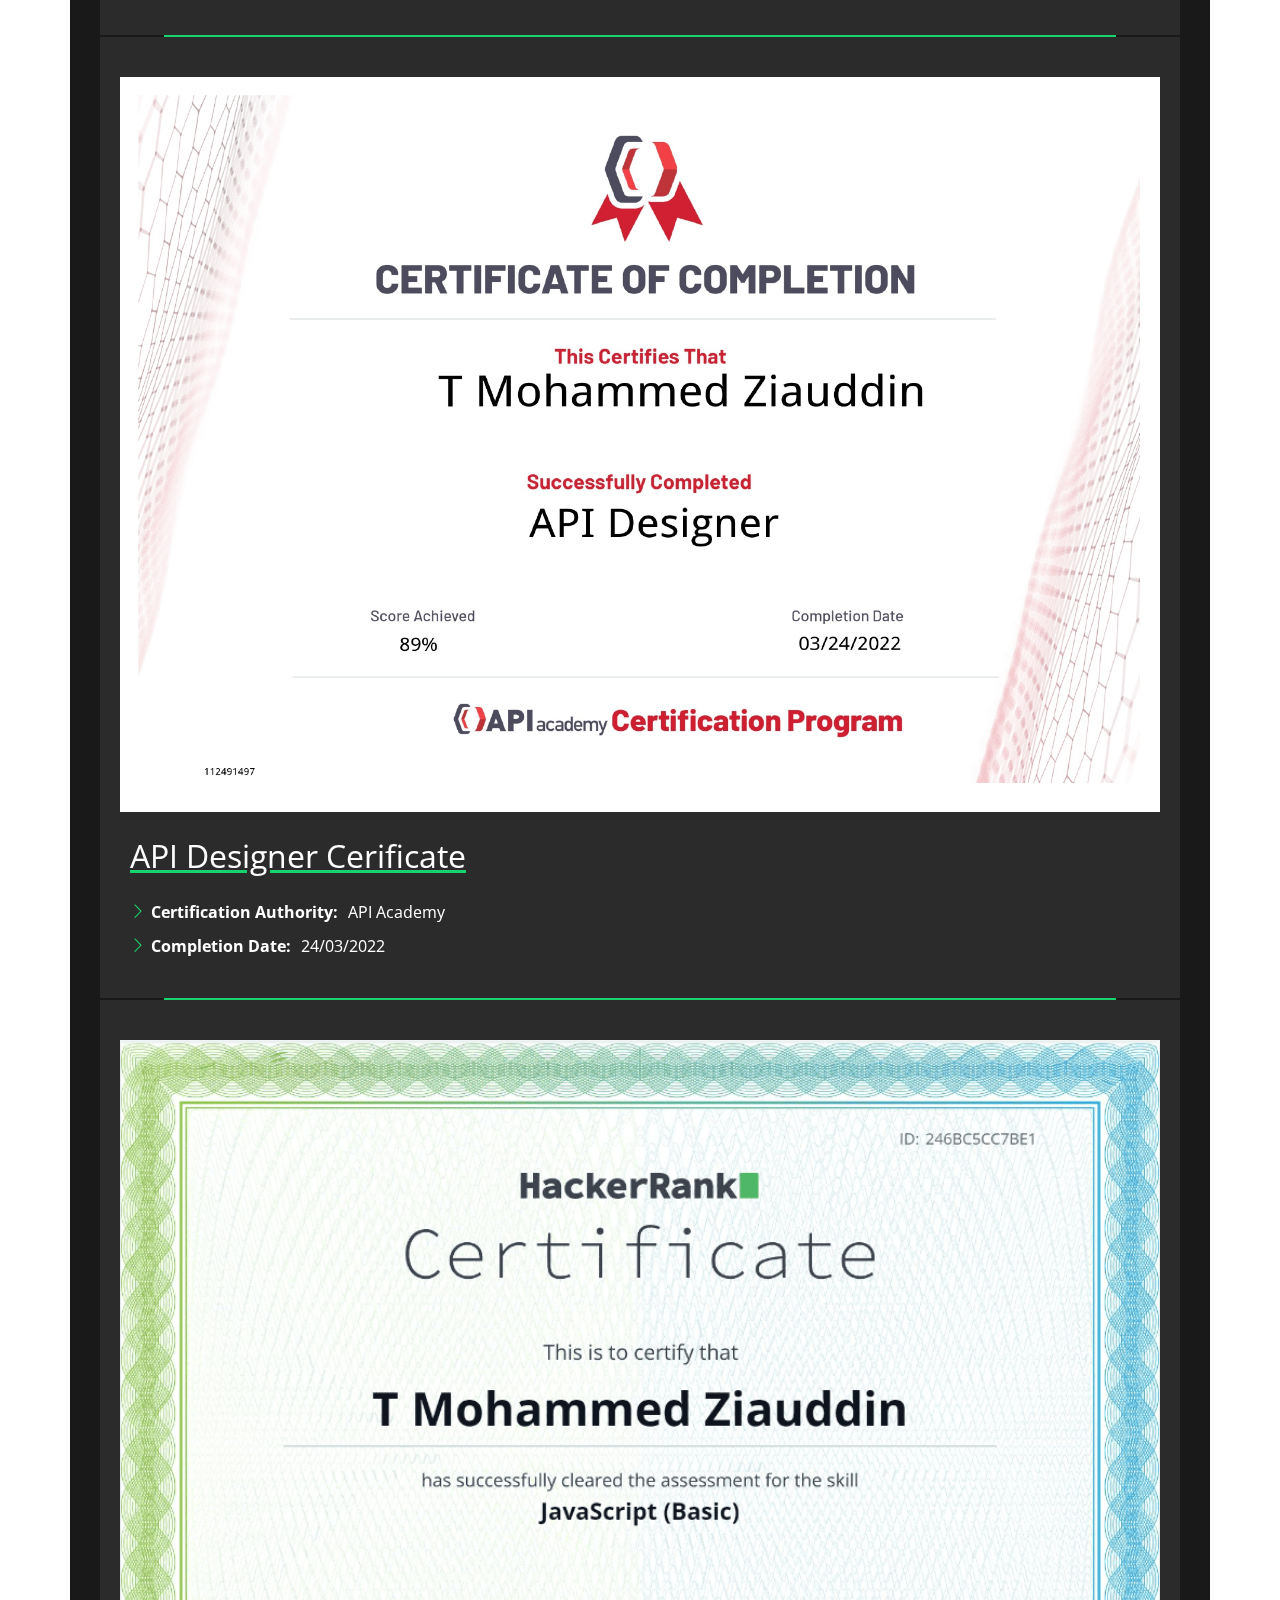
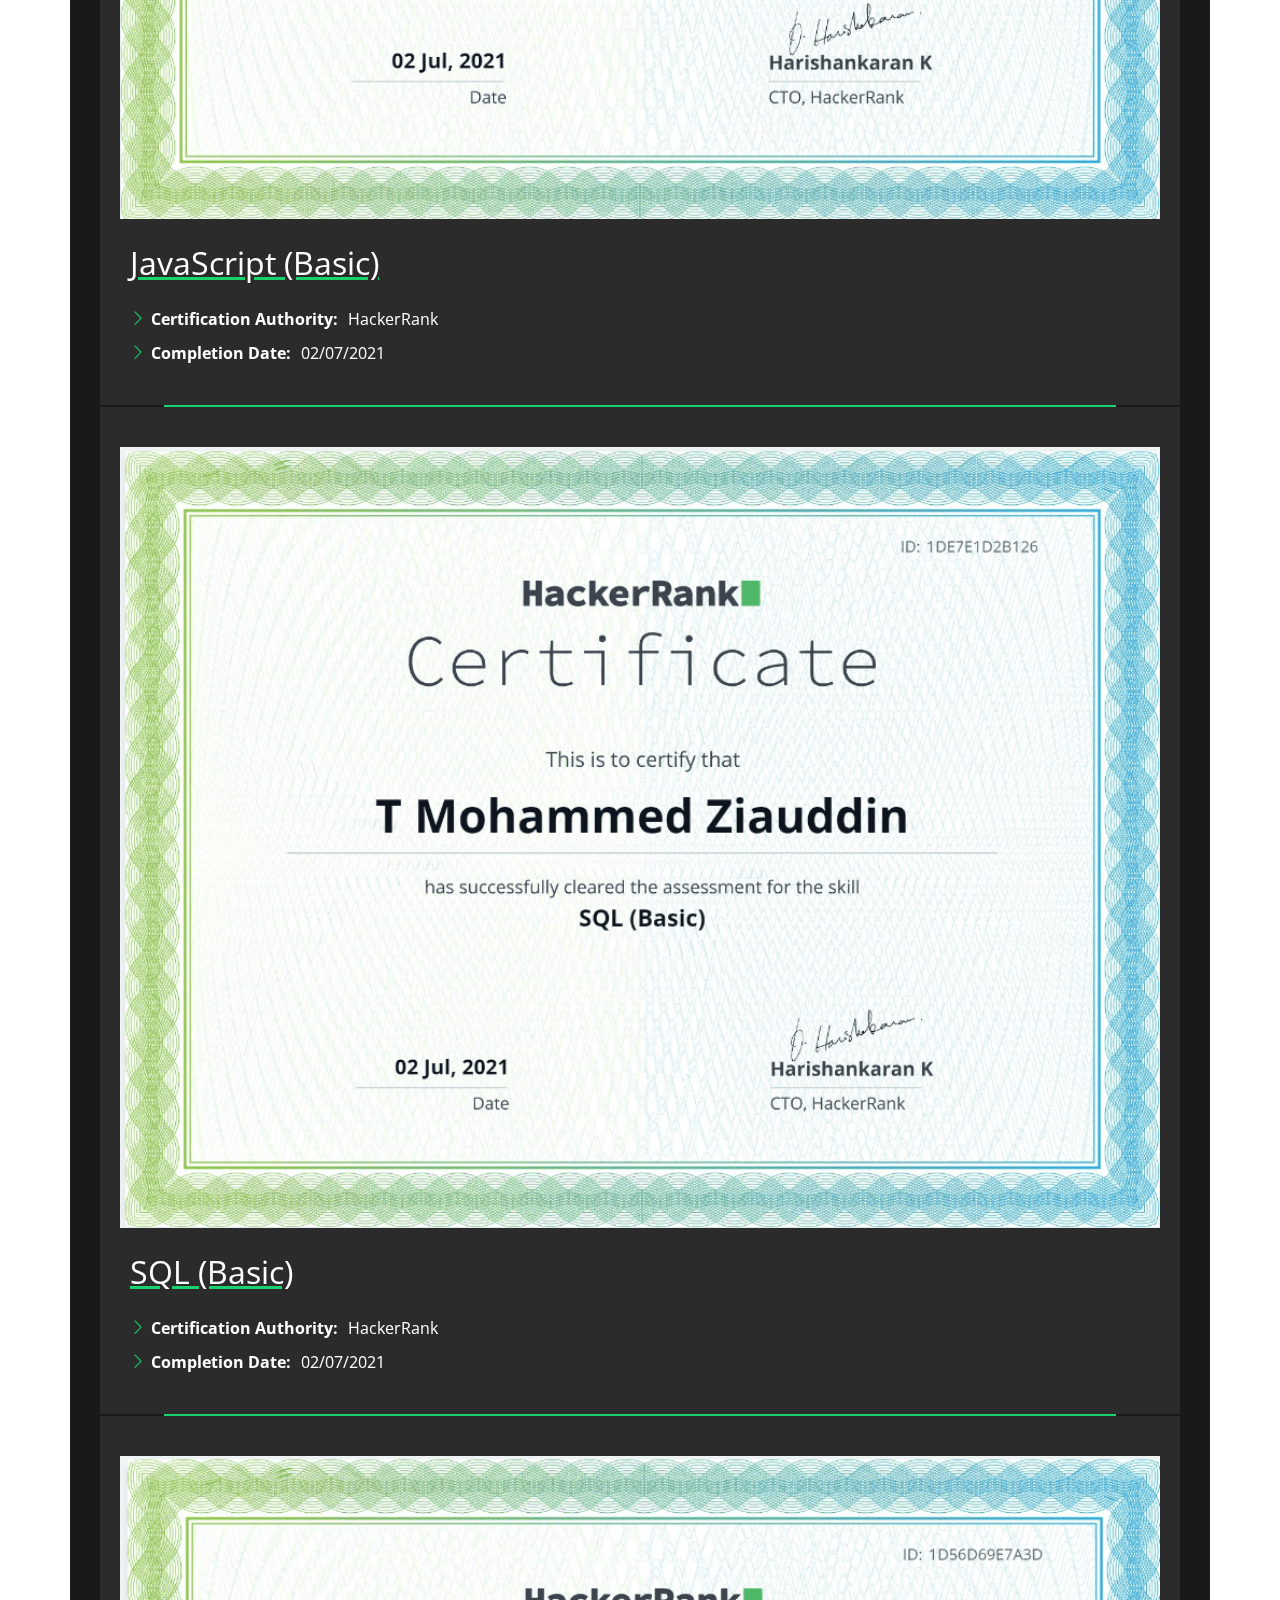
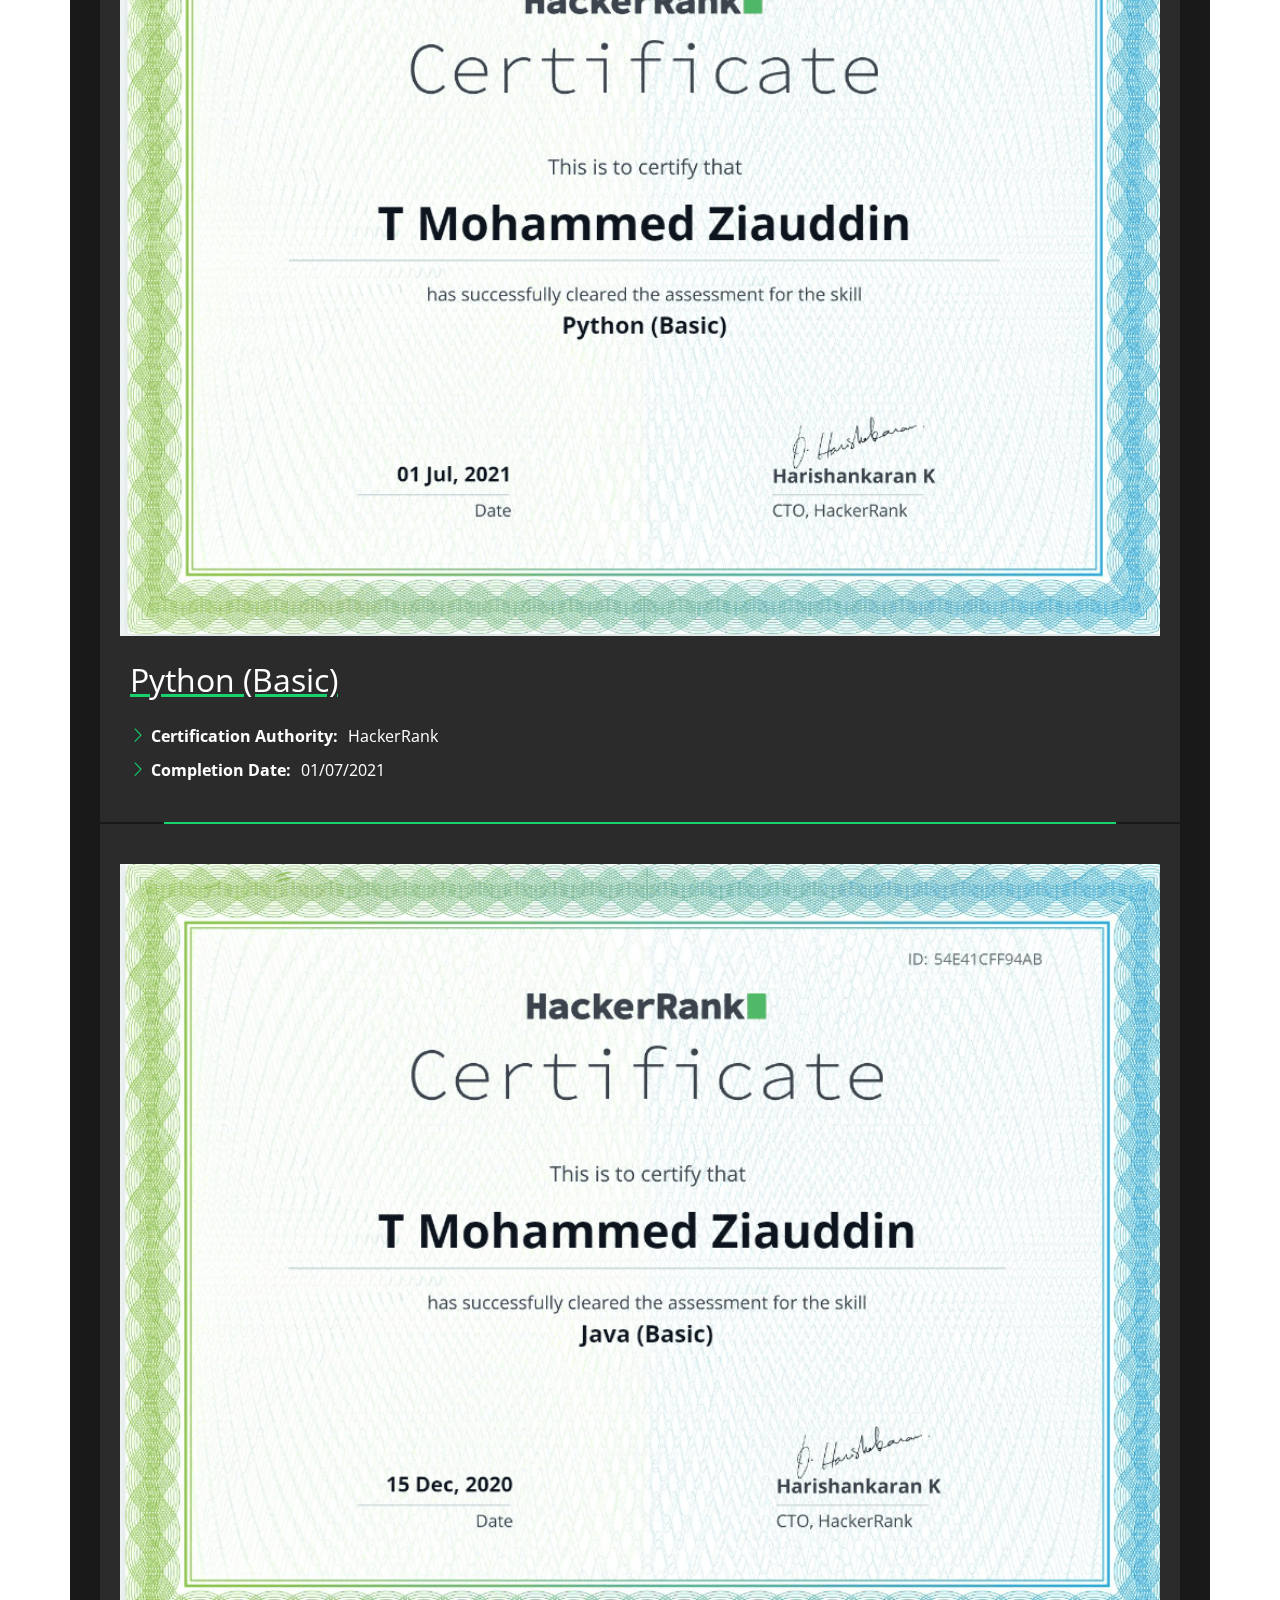
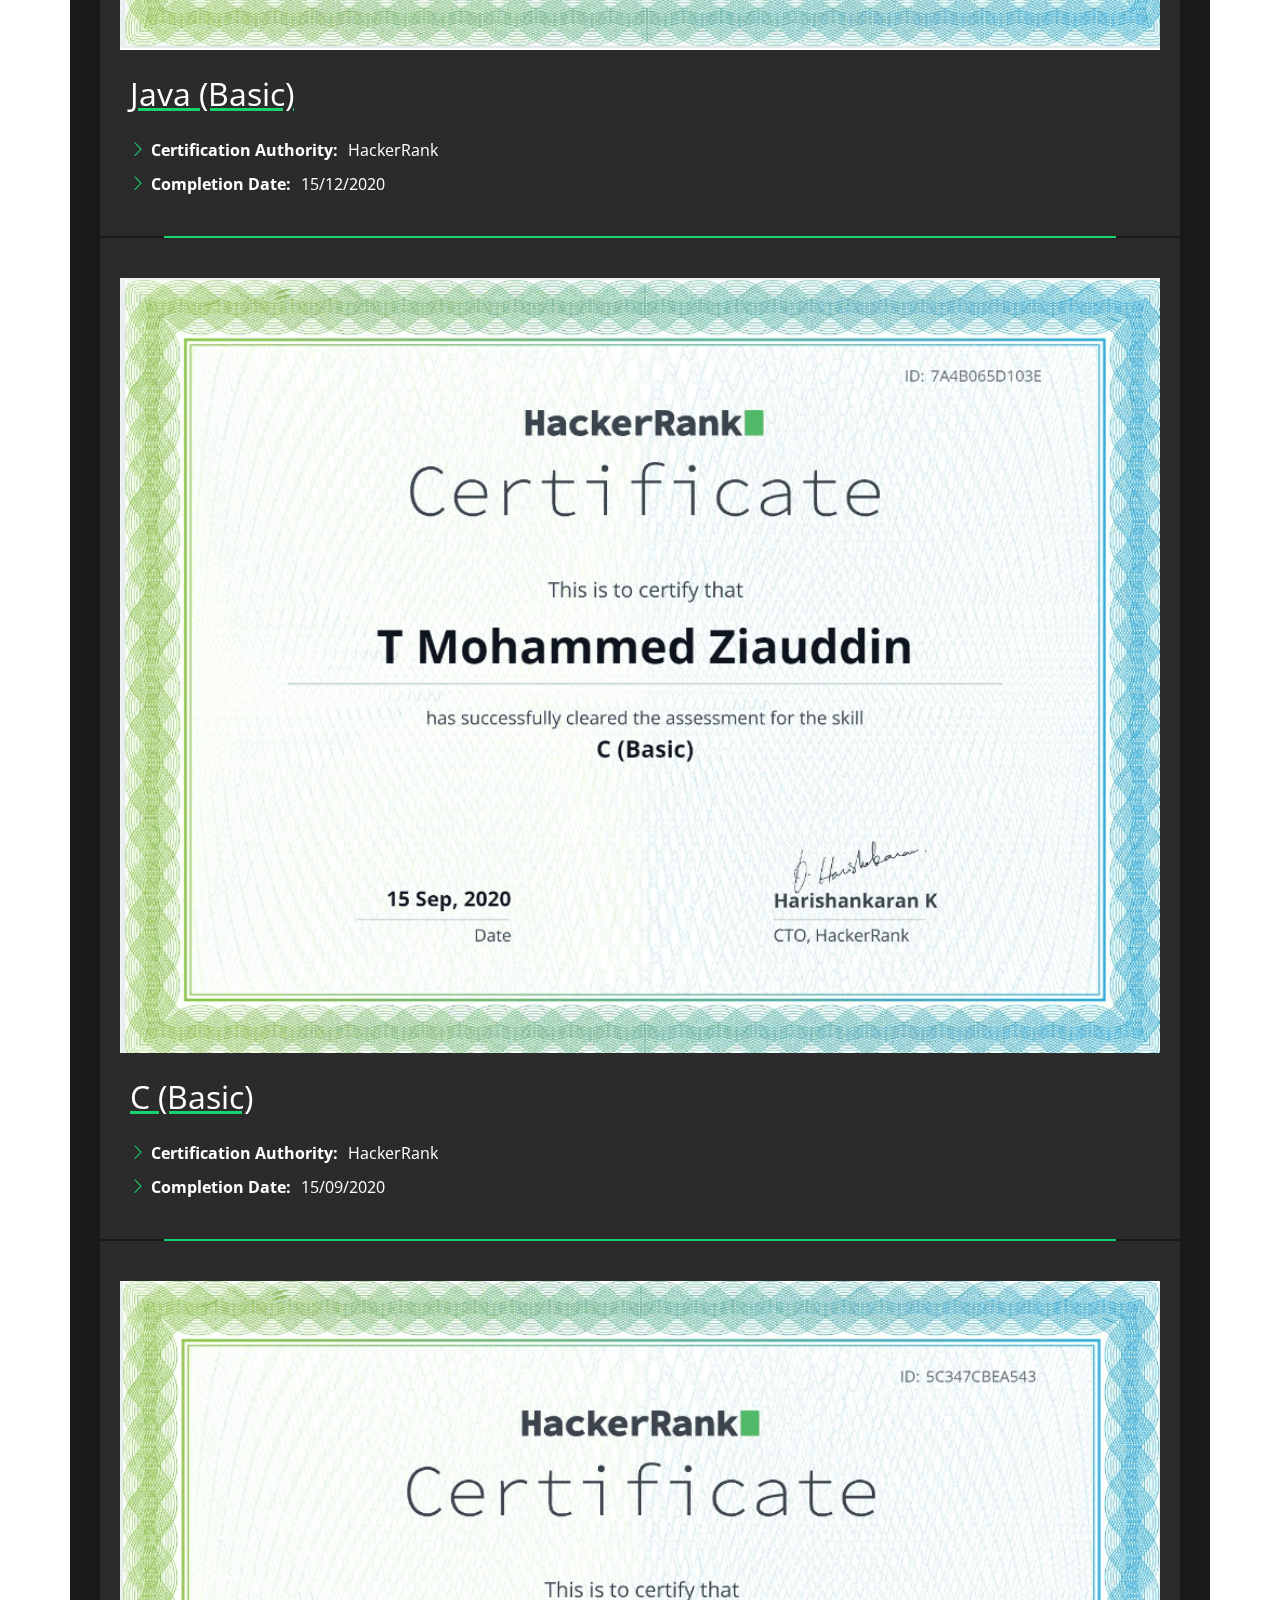
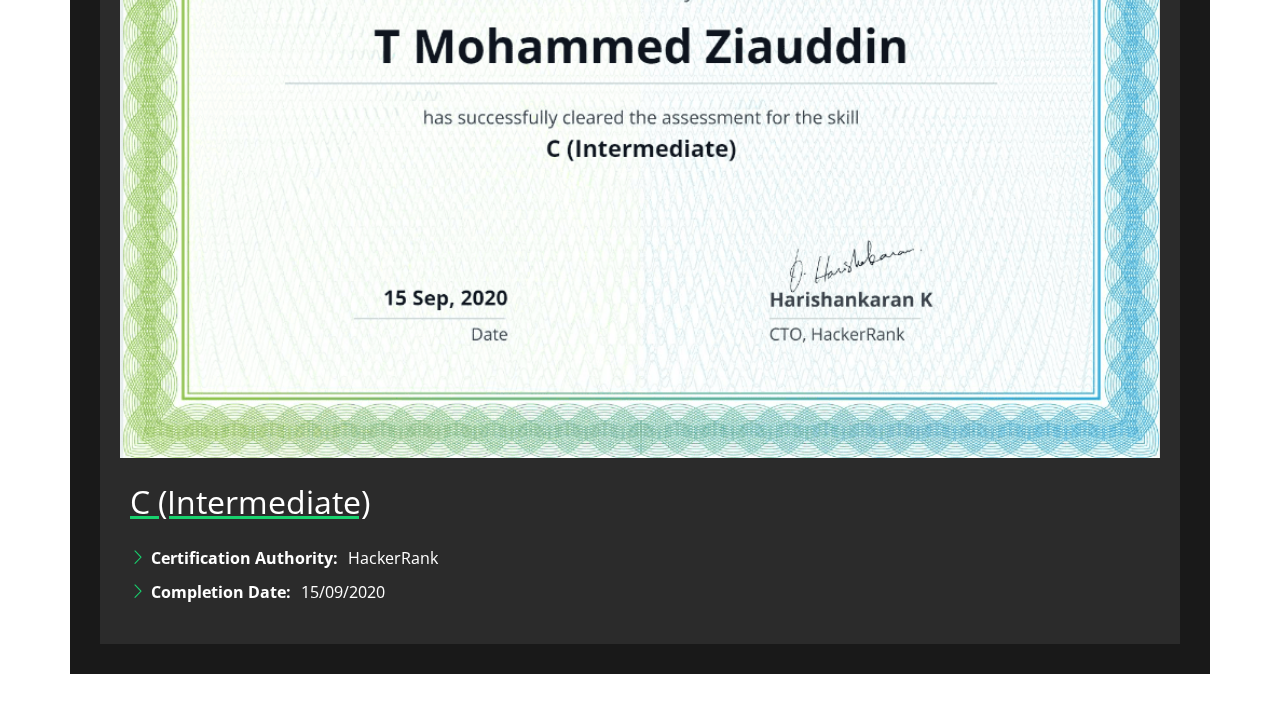
<file: certificates.html>
<!DOCTYPE html>
<html lang="en">
    <head>
        <meta charset="UTF-8" />
        <meta http-equiv="X-UA-Compatible" content="IE=edge" />
        <meta name="viewport" content="width=device-width, initial-scale=1.0" />
        <title>Certificates: Ziauddin Ziya</title>

        <!-- Favicons -->
        <link href="./assets/img/favicon.png" rel="icon" />
        <link href="./assets/img/apple-touch-icon.png" rel="apple-touch-icon" />

        <!-- Google Fonts -->
        <link
            href="https://fonts.googleapis.com/css?family=Open+Sans:300,300i,400,400i,600,600i,700,700i|Raleway:300,300i,400,400i,500,500i,600,600i,700,700i|Poppins:300,300i,400,400i,500,500i,600,600i,700,700i"
            rel="stylesheet"
        />

        <!-- Google Icons -->
        <link
            rel="stylesheet"
            href="https://fonts.googleapis.com/icon?family=Material+Icons"
        />

        <!--Font Awesome -->
        <link
            rel="stylesheet"
            href="https://use.fontawesome.com/releases/v5.8.1/css/all.css"
            integrity="sha384-50oBUHEmvpQ+1lW4y57PTFmhCaXp0ML5d60M1M7uH2+nqUivzIebhndOJK28anvf"
            crossorigin="anonymous"
        />

        <!-- Vendor CSS Files -->
        <link
            href="assets/vendor/bootstrap/css/bootstrap.min.css"
            rel="stylesheet"
        />
        <link
            href="assets/vendor/bootstrap-icons/bootstrap-icons.css"
            rel="stylesheet"
        />
        <link
            href="assets/vendor/boxicons/css/boxicons.min.css"
            rel="stylesheet"
        />
        <link
            href="assets/vendor/glightbox/css/glightbox.min.css"
            rel="stylesheet"
        />
        <link href="assets/vendor/remixicon/remixicon.css" rel="stylesheet" />
        <link
            href="assets/vendor/swiper/swiper-bundle.min.css"
            rel="stylesheet"
        />

        <!-- Template Main CSS File -->
        <link href="assets/css/style.css" rel="stylesheet" />
    </head>
    <body>
        <!-- ======= Header Section ======= -->
        <section class="header-section">
            <div class="d-flex justify-content-between align-items-end">
                <h1 class="mb-0"><a href="./index.html">Mohammed Ziauddin</a></h1>
                <p class="mb-0 text-end">
                    <a href="./index.html">
                        <i class="bi bi-chevron-left me-2"></i>
                        <span class="text-center">
                            <strong> Back to Home </strong>
                        </span>
                    </a>
                </p>
            </div>
        </section>
        <!-- End - Header Section -->

        <!-- ======= Certificates Section ======= -->
        <section id="certificates" class="certificates section-show">
            <div class="container">
                <div class="section-title">
                    <h2>Certificates</h2>
                    <p>Check My Certificates</p>
                </div>

                <div id="rxjs-udemy" class="certificate-item">
                    <img
                        src="./assets/img/certficates/rxjs-udemy.png"
                        alt="rxjs-udemy"
                    />
                    <div class="info">
                        <span class="title">RxJS</span>
                        <ul>
                            <li>
                                <i class="bi bi-chevron-right"></i>
                                <strong>Certification Authority:</strong>
                                <span>Udemy</span>
                            </li>
                            <li>
                                <i class="bi bi-chevron-right"></i>
                                <strong>Completion Date: </strong
                                ><span>03/03/2024</span>
                            </li>
                        </ul>
                    </div>
                </div>

                <div class="line-break"></div>

                <div class="certificate-item">
                    <img
                        src="./assets/img/certficates/angular-basic.png"
                        alt="angular-basic"
                    />
                    <div class="info">
                        <span class="title">Angular (Basic)</span>
                        <ul>
                            <li>
                                <i class="bi bi-chevron-right"></i>
                                <strong>Certification Authority:</strong>
                                <span>HackerRank</span>
                            </li>
                            <li>
                                <i class="bi bi-chevron-right"></i>
                                <strong>Completion Date: </strong
                                ><span>21/12/2022</span>
                            </li>
                        </ul>
                    </div>
                </div>

                <div class="line-break"></div>

                <div class="certificate-item">
                    <img
                        src="./assets/img/certficates/react-basic.png"
                        alt="react-basic"
                    />
                    <div class="info">
                        <span class="title">React (Basic)</span>
                        <ul>
                            <li>
                                <i class="bi bi-chevron-right"></i>
                                <strong>Certification Authority:</strong>
                                <span>HackerRank</span>
                            </li>
                            <li>
                                <i class="bi bi-chevron-right"></i>
                                <strong>Completion Date: </strong
                                ><span>13/04/2022</span>
                            </li>
                        </ul>
                    </div>
                </div>

                <div class="line-break"></div>

                <div class="certificate-item">
                    <img
                        src="./assets/img/certficates/api-designer-certificate.jpg"
                        alt="api-designer-certificate"
                    />
                    <div class="info">
                        <span class="title">API Designer Cerificate</span>
                        <ul>
                            <li>
                                <i class="bi bi-chevron-right"></i>
                                <strong>Certification Authority:</strong>
                                <span>API Academy</span>
                            </li>
                            <li>
                                <i class="bi bi-chevron-right"></i>
                                <strong>Completion Date: </strong
                                ><span>24/03/2022</span>
                            </li>
                        </ul>
                    </div>
                </div>

                <div class="line-break"></div>

                <div class="certificate-item">
                    <img
                        src="./assets/img/certficates/javascript-basic.png"
                        alt="javascript-basic"
                    />
                    <div class="info">
                        <span class="title">JavaScript (Basic)</span>
                        <ul>
                            <li>
                                <i class="bi bi-chevron-right"></i>
                                <strong>Certification Authority:</strong>
                                <span>HackerRank</span>
                            </li>
                            <li>
                                <i class="bi bi-chevron-right"></i>
                                <strong>Completion Date: </strong
                                ><span>02/07/2021</span>
                            </li>
                        </ul>
                    </div>
                </div>

                <div class="line-break"></div>

                <div class="certificate-item">
                    <img
                        src="./assets/img/certficates/sql-basic.png"
                        alt="sql-basic"
                    />
                    <div class="info">
                        <span class="title">SQL (Basic)</span>
                        <ul>
                            <li>
                                <i class="bi bi-chevron-right"></i>
                                <strong>Certification Authority:</strong>
                                <span>HackerRank</span>
                            </li>
                            <li>
                                <i class="bi bi-chevron-right"></i>
                                <strong>Completion Date: </strong
                                ><span>02/07/2021</span>
                            </li>
                        </ul>
                    </div>
                </div>

                <div class="line-break"></div>

                <div class="certificate-item">
                    <img
                        src="./assets/img/certficates/python-basic.png"
                        alt="python-basic"
                    />
                    <div class="info">
                        <span class="title">Python (Basic)</span>
                        <ul>
                            <li>
                                <i class="bi bi-chevron-right"></i>
                                <strong>Certification Authority:</strong>
                                <span>HackerRank</span>
                            </li>
                            <li>
                                <i class="bi bi-chevron-right"></i>
                                <strong>Completion Date: </strong
                                ><span>01/07/2021</span>
                            </li>
                        </ul>
                    </div>
                </div>

                <div class="line-break"></div>

                <div class="certificate-item">
                    <img
                        src="./assets/img/certficates/java-basic.png"
                        alt="java-basic"
                    />
                    <div class="info">
                        <span class="title">Java (Basic)</span>
                        <ul>
                            <li>
                                <i class="bi bi-chevron-right"></i>
                                <strong>Certification Authority:</strong>
                                <span>HackerRank</span>
                            </li>
                            <li>
                                <i class="bi bi-chevron-right"></i>
                                <strong>Completion Date: </strong
                                ><span>15/12/2020</span>
                            </li>
                        </ul>
                    </div>
                </div>

                <div class="line-break"></div>

                <div class="certificate-item">
                    <img
                        src="./assets/img/certficates/c-basic.png"
                        alt="c-basic"
                    />
                    <div class="info">
                        <span class="title">C (Basic)</span>
                        <ul>
                            <li>
                                <i class="bi bi-chevron-right"></i>
                                <strong>Certification Authority:</strong>
                                <span>HackerRank</span>
                            </li>
                            <li>
                                <i class="bi bi-chevron-right"></i>
                                <strong>Completion Date: </strong
                                ><span>15/09/2020</span>
                            </li>
                        </ul>
                    </div>
                </div>

                <div class="line-break"></div>

                <div class="certificate-item">
                    <img
                        src="./assets/img/certficates/c-intermediate.png"
                        alt="c-intermediate"
                    />
                    <div class="info">
                        <span class="title">C (Intermediate)</span>
                        <ul>
                            <li>
                                <i class="bi bi-chevron-right"></i>
                                <strong>Certification Authority:</strong>
                                <span>HackerRank</span>
                            </li>
                            <li>
                                <i class="bi bi-chevron-right"></i>
                                <strong>Completion Date: </strong
                                ><span>15/09/2020</span>
                            </li>
                        </ul>
                    </div>
                </div>
            </div>
        </section>
        <!-- End Certificates Section -->

        <!-- <div class="credits"> -->
        <!-- All the links in the footer should remain intact. -->
        <!-- You can delete the links only if you purchased the pro version. -->
        <!-- Licensing information: https://bootstrapmade.com/license/ -->
        <!-- Purchase the pro version with working PHP/AJAX contact form: https://bootstrapmade.com/personal-free-resume-bootstrap-template/ -->
        <!-- A
            <a
                href="https://bootstrapmade.com/personal-free-resume-bootstrap-template/"
                >BootstrapMade</a
            >
            Template enhanced by <a href="#header" id="me">Me</a>. -->
        <!-- Designed by <a href="https://bootstrapmade.com/">BootstrapMade</a> -->
        <!-- </div> -->

        <!-- Vendor JS Files -->
        <script src="assets/vendor/bootstrap/js/bootstrap.bundle.min.js"></script>
        <script src="assets/vendor/glightbox/js/glightbox.min.js"></script>
        <script src="assets/vendor/isotope-layout/isotope.pkgd.min.js"></script>
        <script src="assets/vendor/php-email-form/validate.js"></script>
        <script src="assets/vendor/purecounter/purecounter.js"></script>
        <script src="assets/vendor/swiper/swiper-bundle.min.js"></script>
        <script src="assets/vendor/waypoints/noframework.waypoints.js"></script>

        <!-- Template Main JS File -->
        <script src="assets/js/main.js"></script>
    </body>
</html>
</file>
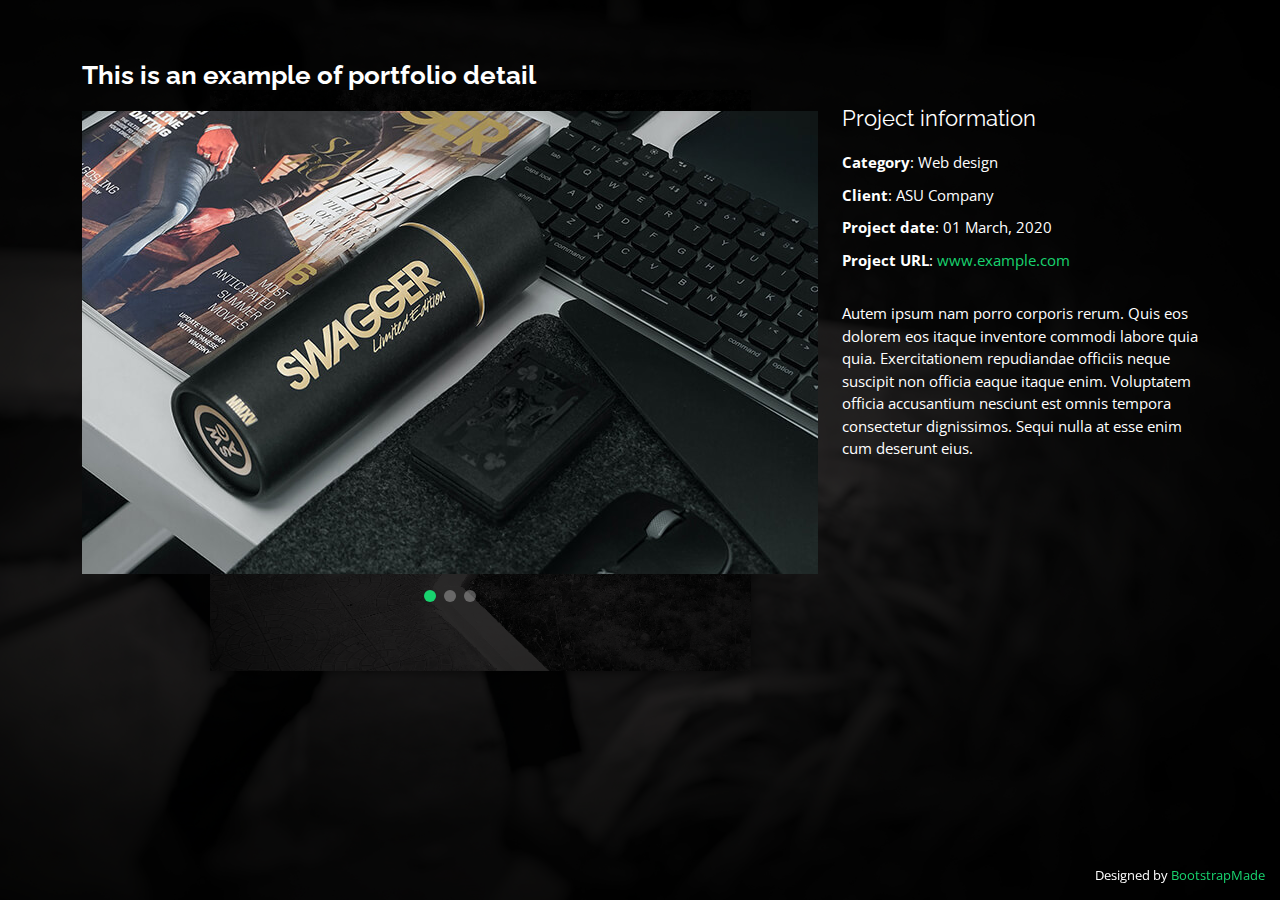
<file: portfolio-details.html>
<!DOCTYPE html>
<html lang="en">

<head>
  <meta charset="utf-8">
  <meta content="width=device-width, initial-scale=1.0" name="viewport">

  <title>Portfolio Details - Personal Bootstrap Template</title>
  <meta content="" name="description">
  <meta content="" name="keywords">

  <!-- Favicons -->
  <link href="assets/img/favicon.png" rel="icon">
  <link href="assets/img/apple-touch-icon.png" rel="apple-touch-icon">

  <!-- Google Fonts -->
  <link href="https://fonts.googleapis.com/css?family=Open+Sans:300,300i,400,400i,600,600i,700,700i|Raleway:300,300i,400,400i,500,500i,600,600i,700,700i|Poppins:300,300i,400,400i,500,500i,600,600i,700,700i" rel="stylesheet">

  <!-- Vendor CSS Files -->
  <link href="assets/vendor/bootstrap/css/bootstrap.min.css" rel="stylesheet">
  <link href="assets/vendor/bootstrap-icons/bootstrap-icons.css" rel="stylesheet">
  <link href="assets/vendor/boxicons/css/boxicons.min.css" rel="stylesheet">
  <link href="assets/vendor/glightbox/css/glightbox.min.css" rel="stylesheet">
  <link href="assets/vendor/remixicon/remixicon.css" rel="stylesheet">
  <link href="assets/vendor/swiper/swiper-bundle.min.css" rel="stylesheet">

  <!-- Template Main CSS File -->
  <link href="assets/css/style.css" rel="stylesheet">

  <!-- =======================================================
  * Template Name: Personal - v4.3.0
  * Template URL: https://bootstrapmade.com/personal-free-resume-bootstrap-template/
  * Author: BootstrapMade.com
  * License: https://bootstrapmade.com/license/
  ======================================================== -->
</head>

<body>

  <main id="main">

    <!-- ======= Portfolio Details ======= -->
    <div id="portfolio-details" class="portfolio-details">
      <div class="container">

        <div class="row">

          <div class="col-lg-8">
            <h2 class="portfolio-title">This is an example of portfolio detail</h2>

            <div class="portfolio-details-slider swiper-container">
              <div class="swiper-wrapper align-items-center">

                <div class="swiper-slide">
                  <img src="assets/img/portfolio/portfolio-details-1.jpg" alt="">
                </div>

                <div class="swiper-slide">
                  <img src="assets/img/portfolio/portfolio-details-2.jpg" alt="">
                </div>

                <div class="swiper-slide">
                  <img src="assets/img/portfolio/portfolio-details-3.jpg" alt="">
                </div>

              </div>
              <div class="swiper-pagination"></div>
            </div>

          </div>

          <div class="col-lg-4 portfolio-info">
            <h3>Project information</h3>
            <ul>
              <li><strong>Category</strong>: Web design</li>
              <li><strong>Client</strong>: ASU Company</li>
              <li><strong>Project date</strong>: 01 March, 2020</li>
              <li><strong>Project URL</strong>: <a href="#">www.example.com</a></li>
            </ul>

            <p>
              Autem ipsum nam porro corporis rerum. Quis eos dolorem eos itaque inventore commodi labore quia quia. Exercitationem repudiandae officiis neque suscipit non officia eaque itaque enim. Voluptatem officia accusantium nesciunt est omnis tempora consectetur dignissimos. Sequi nulla at esse enim cum deserunt eius.
            </p>
          </div>

        </div>

      </div>
    </div><!-- End Portfolio Details -->

  </main><!-- End #main -->

  <div class="credits">
    <!-- All the links in the footer should remain intact. -->
    <!-- You can delete the links only if you purchased the pro version. -->
    <!-- Licensing information: https://bootstrapmade.com/license/ -->
    <!-- Purchase the pro version with working PHP/AJAX contact form: https://bootstrapmade.com/personal-free-resume-bootstrap-template/ -->
    Designed by <a href="https://bootstrapmade.com/">BootstrapMade</a>
  </div>

  <!-- Vendor JS Files -->
  <script src="assets/vendor/bootstrap/js/bootstrap.bundle.min.js"></script>
  <script src="assets/vendor/glightbox/js/glightbox.min.js"></script>
  <script src="assets/vendor/isotope-layout/isotope.pkgd.min.js"></script>
  <script src="assets/vendor/php-email-form/validate.js"></script>
  <script src="assets/vendor/purecounter/purecounter.js"></script>
  <script src="assets/vendor/swiper/swiper-bundle.min.js"></script>
  <script src="assets/vendor/waypoints/noframework.waypoints.js"></script>

  <!-- Template Main JS File -->
  <script src="assets/js/main.js"></script>

</body>

</html>
</file>
<file: assets/css/style.css>
/**
* Template Name: Personal - v4.3.0
* Template URL: https://bootstrapmade.com/personal-free-resume-bootstrap-template/
* Author: BootstrapMade.com
* License: https://bootstrapmade.com/license/
*/

/*--------------------------------------------------------------
# General
--------------------------------------------------------------*/
body {
    font-family: "Open Sans", sans-serif;
    background-color: #040404;
    color: #fff;
    position: relative;
    background: transparent;
}

body::before {
    content: "";
    position: fixed;
    background: #040404 url("../img/bg.jpg") top right no-repeat;
    background-size: cover;
    left: 0;
    right: 0;
    top: 0;
    height: 100vh;
    z-index: -1;
}

@media (min-width: 1024px) {
    body::before {
        background-attachment: fixed;
    }
}

@media (max-width: 420px) {
    body::before {
        background-attachment: fixed;
        background: #040404 url("../img/bg_mb.jpg") top right no-repeat;
    }
}

a {
    color: #18d26e;
    text-decoration: none;
}

a:hover {
    color: #35e888;
    text-decoration: none;
}

h1,
h2,
h3,
h4,
h5,
h6 {
    font-family: "Raleway", sans-serif;
}

/*--------------------------------------------------------------
# Header
--------------------------------------------------------------*/
#header {
    transition: ease-in-out 0.3s;
    position: relative;
    height: 100vh;
    display: flex;
    align-items: center;
    z-index: 997;
    overflow-y: auto;
    text-shadow: 0 0 7px black;
}

#header * {
    transition: ease-in-out 0.3s;
}

#header h1 {
    font-size: 48px;
    margin: 0;
    padding: 0;
    line-height: 1;
    font-weight: 700;
    font-family: "Poppins", sans-serif;
}

#header h1 a,
#header h1 a:hover {
    color: #fff;
    line-height: 1;
    display: inline-block;
}

#header h2 {
    font-size: 24px;
    font-weight: 600;
    margin-top: 20px;
    color: rgba(255, 255, 255, 0.8);
}

#header h2 span {
    color: #fff;
    border-bottom: 2px solid #18d26e;
    padding-bottom: 6px;
}

#header img {
    padding: 0;
    margin: 0;
}

#header .social-links {
    margin-top: 40px;
    display: flex;
}

#header .social-links a {
    font-size: 20px;
    font-weight: 500;
    display: flex;
    justify-content: center;
    align-items: center;
    background: rgba(255, 255, 255, 0.1);
    color: #fff;
    line-height: 1;
    margin-right: 8px;
    border-radius: 50%;
    width: 45px;
    height: 45px;
}

#header .social-links a:hover {
    background: #18d26e;
}

@media (max-width: 992px) {
    #header h1 {
        font-size: 36px;
    }
    #header h2 {
        font-size: 20px;
        line-height: 30px;
    }
    #header .social-links {
        margin-top: 15px;
    }
    #header .container {
        display: flex;
        flex-direction: column;
        align-items: center;
    }
}

/* Header Top */
#header.header-top {
    height: 80px;
    position: fixed;
    left: 0;
    top: 0;
    right: 0;
    background: rgba(0, 0, 0, 0.9);
}

#header.header-top .social-links,
#header.header-top h2 {
    display: none;
}

#header.header-top h1 {
    margin-right: auto;
    font-size: 36px;
}

#header.header-top .container {
    display: flex;
    align-items: center;
}

#header.header-top .navbar {
    margin: 0;
}

@media (max-width: 768px) {
    #header.header-top {
        height: 60px;
    }
    #header.header-top h1 {
        font-size: 26px;
    }
}

/*--------------------------------------------------------------
# Navigation Menu
--------------------------------------------------------------*/
/**
* Desktop Navigation 
*/
.navbar {
    padding: 0;
    margin-top: 35px;
}

.navbar ul {
    margin: 0;
    padding: 0;
    display: flex;
    list-style: none;
    align-items: center;
}

.navbar li {
    position: relative;
}

.navbar li + li {
    margin-left: 30px;
}

.navbar a,
.navbar a:focus {
    display: flex;
    align-items: center;
    justify-content: space-between;
    padding: 0;
    font-family: "Poppins", sans-serif;
    font-size: 16px;
    font-weight: 500;
    color: rgba(255, 255, 255, 0.7);
    white-space: nowrap;
    transition: 0.3s;
}

.navbar a i,
.navbar a:focus i {
    font-size: 12px;
    line-height: 0;
    margin-left: 5px;
}

.navbar a:before {
    content: "";
    position: absolute;
    width: 0;
    height: 2px;
    bottom: -4px;
    left: 0;
    background-color: #18d26e;
    visibility: hidden;
    width: 0px;
    transition: all 0.3s ease-in-out 0s;
}

.navbar a:hover:before,
.navbar li:hover > a:before,
.navbar .active:before {
    visibility: visible;
    width: 25px;
}

.navbar a:hover,
.navbar .active,
.navbar .active:focus,
.navbar li:hover > a {
    color: #fff;
}

/**
* Mobile Navigation 
*/
.mobile-nav-toggle {
    color: #fff;
    font-size: 28px;
    cursor: pointer;
    display: none;
    line-height: 0;
    transition: 0.5s;
    position: fixed;
    right: 15px;
    top: 15px;
}

@media (max-width: 991px) {
    .mobile-nav-toggle {
        display: block;
    }
    .navbar ul {
        display: none;
    }
}

.navbar-mobile {
    position: fixed;
    overflow: hidden;
    top: 0;
    right: 0;
    left: 0;
    bottom: 0;
    background: rgba(0, 0, 0, 0.9);
    transition: 0.3s;
    z-index: 999;
    margin-top: 0;
}

.navbar-mobile .mobile-nav-toggle {
    position: absolute;
    top: 15px;
    right: 15px;
}

.navbar-mobile ul {
    display: block;
    position: absolute;
    top: 55px;
    right: 15px;
    bottom: 45px;
    left: 15px;
    padding: 10px 0;
    overflow-y: auto;
    transition: 0.3s;
    border: 2px solid rgba(255, 255, 255, 0.2);
}

.navbar-mobile li {
    padding: 12px 20px;
}

.navbar-mobile li + li {
    margin: 0;
}

.navbar-mobile a {
    font-size: 16px;
    position: relative;
}

/*--------------------------------------------------------------
# Sections General
--------------------------------------------------------------*/
section {
    overflow: hidden;
    position: absolute;
    width: 100%;
    top: 140px;
    bottom: 100%;
    opacity: 0;
    transition: ease-in-out 0.4s;
    z-index: 2;
}

section.section-show {
    top: 100px;
    bottom: auto;
    opacity: 1;
    padding-bottom: 45px;
}

section .container {
    background: rgba(0, 0, 0, 0.9);
    padding: 30px;
}

@media (max-width: 768px) {
    section {
        top: 120px;
    }
    section.section-show {
        top: 80px;
    }
}

.section-title h2 {
    font-size: 14px;
    font-weight: 500;
    padding: 0;
    line-height: 1px;
    margin: 0 0 20px 0;
    letter-spacing: 2px;
    text-transform: uppercase;
    color: #aaaaaa;
    font-family: "Poppins", sans-serif;
}

.section-title h2::after {
    content: "";
    width: 120px;
    height: 1px;
    display: inline-block;
    background: #4ceb95;
    margin: 4px 10px;
}

.section-title p {
    margin: 0;
    margin: -15px 0 15px 0;
    font-size: 36px;
    font-weight: 700;
    text-transform: uppercase;
    font-family: "Poppins", sans-serif;
    color: #fff;
}

@media (max-width: 420px) {
    .section-title p {
        font-size: 1.5rem;
    }
}

/*--------------------------------------------------------------
# About
--------------------------------------------------------------*/
.about-me .content h3 {
    font-weight: 700;
    font-size: 26px;
    color: #18d26e;
}

.about-me .content ul {
    list-style: none;
    padding: 0;
}

.about-me .content ul li {
    margin-bottom: 20px;
    display: flex;
    align-items: center;
}

.about-me .content ul strong {
    margin-right: 10px;
}

.about-me .content ul i {
    font-size: 16px;
    margin-right: 5px;
    color: #18d26e;
    line-height: 0;
}

.about-me .content p:last-child {
    margin-bottom: 0;
}

/*--------------------------------------------------------------
# Counts
--------------------------------------------------------------*/
.counts {
    padding: 70px 0 60px;
}

.counts .count-box {
    padding: 30px 30px 25px 30px;
    width: 100%;
    position: relative;
    text-align: center;
    background: rgba(255, 255, 255, 0.08);
}

.counts .count-box i {
    position: absolute;
    top: -25px;
    left: 50%;
    transform: translateX(-50%);
    font-size: 24px;
    background: rgba(255, 255, 255, 0.1);
    padding: 12px;
    color: #18d26e;
    border-radius: 50px;
    line-height: 0;
}

.counts .count-box span {
    font-size: 36px;
    display: block;
    font-weight: 600;
    color: #fff;
}

.counts .count-box p {
    padding: 0;
    margin: 0;
    font-family: "Raleway", sans-serif;
    font-size: 14px;
}

/*--------------------------------------------------------------
# Skills
--------------------------------------------------------------*/
.skills .progress {
    height: 60px;
    display: block;
    background: none;
    border-radius: 0;
}

.skills .progress .skill {
    padding: 10px 0;
    margin: 0;
    text-transform: uppercase;
    display: block;
    font-weight: 600;
    font-family: "Poppins", sans-serif;
    color: #fff;
}

.skills .progress .skill .val {
    float: right;
    font-style: normal;
}

.skills .progress-bar-wrap {
    background: rgba(255, 255, 255, 0.2);
}

.skills .progress-bar {
    width: 1px;
    height: 10px;
    transition: 0.9s;
    background-color: #18d26e;
}

/*--------------------------------------------------------------
# Interests
--------------------------------------------------------------*/
.interests .icon-box {
    display: flex;
    align-items: center;
    padding: 20px;
    margin-bottom: 20px;
    background: rgba(255, 255, 255, 0.08);
    transition: ease-in-out 0.3s;
}

.interests .icon-box i {
    font-size: 32px;
    padding-right: 10px;
    line-height: 1;
}

.interests .icon-box img {
    max-width: 40px;
    max-height: 40px;
    padding-right: 10px;
    line-height: 1;
}

.interests .icon-box h3 {
    font-weight: 700;
    margin: 0;
    padding: 0;
    line-height: 1;
    font-size: 16px;
    color: #fff;
}

.interests .icon-box:hover {
    background: rgba(255, 255, 255, 0.12);
}

/*--------------------------------------------------------------
# Testimonials
--------------------------------------------------------------*/
.testimonials .testimonial-item {
    box-sizing: content-box;
    min-height: 320px;
}

.testimonials .testimonial-item .testimonial-img {
    width: 90px;
    border-radius: 50%;
    margin: -40px 0 0 40px;
    position: relative;
    z-index: 2;
    border: 6px solid rgba(255, 255, 255, 0.12);
}

.testimonials .testimonial-item h3 {
    font-size: 18px;
    font-weight: bold;
    margin: 10px 0 5px 45px;
    color: #fff;
}

.testimonials .testimonial-item h4 {
    font-size: 14px;
    color: #999;
    margin: 0 0 0 45px;
}

.testimonials .testimonial-item .quote-icon-left,
.testimonials .testimonial-item .quote-icon-right {
    color: rgba(255, 255, 255, 0.25);
    font-size: 26px;
}

.testimonials .testimonial-item .quote-icon-left {
    display: inline-block;
    left: -5px;
    position: relative;
}

.testimonials .testimonial-item .quote-icon-right {
    display: inline-block;
    right: -5px;
    position: relative;
    top: 10px;
}

.testimonials .testimonial-item p {
    text-align: justify;
    font-style: italic;
    margin: 0 15px 0 15px;
    padding: 20px 20px 60px 20px;
    background: rgba(255, 255, 255, 0.1);
    position: relative;
    border-radius: 6px;
    position: relative;
    z-index: 1;
}

.testimonials .swiper-pagination {
    margin-top: 20px;
    position: relative;
}

.testimonials .swiper-pagination .swiper-pagination-bullet {
    width: 12px;
    height: 12px;
    opacity: 1;
    background-color: rgba(255, 255, 255, 0.3);
}

.testimonials .swiper-pagination .swiper-pagination-bullet-active {
    background-color: #18d26e;
}

/*--------------------------------------------------------------
# Certificate
--------------------------------------------------------------*/
.header-section {
    opacity: 1;
    height: auto;
    position: fixed;
    top: 0px;
    bottom: auto;
    z-index: 3;
    background-color: black;
    padding: 0.75rem 4rem;
}

@media (max-width: 420px) {
    .header-section {
        padding: 0.75rem 1.75rem;
    }
}

.header-section h1 {
    font-weight: 700;
    font-family: Poppins, sans-serif;
    line-height: 1;
}

.header-section h1 a {
    color: white;
}

.certificate-item {
    background-color: rgba(255, 255, 255, 0.08);
    padding: 20px;
}

.certificate-item img {
    width: 100%;
    margin-top: 20px;
}

.certificate-item .info {
    margin: 20px 10px;
}

.certificate-item .title {
    display: block;
    font-size: 2rem;
    text-decoration: #18d26e underline;
}

.certificate-item .info-item {
    display: block;
}

.certificate-item ul {
    list-style: none;
    padding: 0;
    margin-top: 20px;
}

.certificate-item ul li {
    margin-bottom: 10px;
    display: flex;
    align-items: center;
}

.certificate-item ul strong {
    margin-right: 10px;
}

.certificate-item ul i {
    font-size: 16px;
    margin-right: 5px;
    color: #18d26e;
    line-height: 0;
}

@media (max-width: 420px) {
    .certificate-item .title {
        font-size: 1.5rem;
    }
}

.line-break {
    height: 2px;
    background-color: #18d26e;
    margin: 0px 4rem;
}

/*--------------------------------------------------------------
# Resume
--------------------------------------------------------------*/
.resume .resume-title {
    font-size: 26px;
    font-weight: 700;
    margin-top: 20px;
    margin-bottom: 20px;
    color: #fff;
}

.resume .resume-item {
    padding: 0 0 20px 20px;
    margin-top: -2px;
    border-left: 2px solid rgba(255, 255, 255, 0.2);
    position: relative;
}

.resume .resume-item h4 {
    line-height: 18px;
    font-size: 18px;
    font-weight: 600;
    text-transform: uppercase;
    font-family: "Poppins", sans-serif;
    color: #18d26e;
    margin-bottom: 10px;
}

.resume .resume-item h5 {
    font-size: 16px;
    background: rgba(255, 255, 255, 0.15);
    padding: 5px 15px;
    display: inline-block;
    font-weight: 600;
    margin-bottom: 10px;
}

.resume .resume-item ul {
    padding-left: 20px;
}

.resume .resume-item ul li {
    padding-bottom: 10px;
}

.resume .resume-item:last-child {
    padding-bottom: 0;
}

.resume .resume-item::before {
    content: "";
    position: absolute;
    width: 16px;
    height: 16px;
    border-radius: 50px;
    left: -9px;
    top: 0;
    background: #18d26e;
    border: 2px solid #18d26e;
}

/*--------------------------------------------------------------
# projects
--------------------------------------------------------------*/
.container h4 {
    color: #18d26e;
}

.projects .icon-box {
    text-align: center;
    background: rgba(204, 204, 204, 0.1);
    padding: 80px 20px;
    transition: all ease-in-out 0.3s;
}

.projects .icon-box .icon {
    margin: 0 auto;
    width: 64px;
    height: 64px;
    background: #18d26e;
    border-radius: 5px;
    transition: all 0.3s ease-out 0s;
    display: flex;
    align-items: center;
    justify-content: center;
    margin-bottom: 20px;
    transform-style: preserve-3d;
}

.projects .icon-box .icon i {
    color: #fff;
    font-size: 28px;
}

.projects .icon-box .icon::before {
    position: absolute;
    content: "";
    left: -8px;
    top: -8px;
    height: 100%;
    width: 100%;
    background: rgba(255, 255, 255, 0.15);
    border-radius: 5px;
    transition: all 0.3s ease-out 0s;
    transform: translateZ(-1px);
}

.projects .icon-box h4 {
    font-weight: 700;
    margin-bottom: 15px;
    font-size: 24px;
}

.projects .icon-box h4 a {
    color: #fff;
}

.projects .icon-box p {
    line-height: 24px;
    font-size: 14px;
    margin-bottom: 0;
}

.projects .icon-box:hover {
    background: #18d26e;
    border-color: #18d26e;
}

.projects .icon-box:hover .icon {
    background: #fff;
}

.projects .icon-box:hover .icon i {
    color: #18d26e;
}

.projects .icon-box:hover .icon::before {
    background: #35e888;
}

.projects .icon-box:hover h4 a,
.projects .icon-box:hover p {
    color: #fff;
}

/*--------------------------------------------------------------
# Portfolio
--------------------------------------------------------------*/
.container h4 {
    color: #18d26e;
}

.portfolio .portfolio-item {
    margin-bottom: 30px;
}

.portfolio #portfolio-flters {
    padding: 0;
    margin: 0 auto 15px auto;
    list-style: none;
    text-align: center;
    border-radius: 50px;
    padding: 2px 15px;
}

.portfolio #portfolio-flters li {
    cursor: pointer;
    display: inline-block;
    padding: 8px 16px 10px 16px;
    font-size: 14px;
    font-weight: 600;
    line-height: 1;
    text-transform: uppercase;
    color: #fff;
    background: rgba(255, 255, 255, 0.1);
    margin: 0 3px 10px 3px;
    transition: all 0.3s ease-in-out;
    border-radius: 4px;
}

.portfolio #portfolio-flters li:hover,
.portfolio #portfolio-flters li.filter-active {
    background: #18d26e;
}

.portfolio #portfolio-flters li:last-child {
    margin-right: 0;
}

.portfolio .portfolio-wrap {
    transition: 0.3s;
    position: relative;
    overflow: hidden;
    z-index: 1;
    background: rgba(0, 0, 0, 0.6);
}

.portfolio .portfolio-wrap::before {
    content: "";
    background: rgba(0, 0, 0, 0.6);
    position: absolute;
    left: 30px;
    right: 30px;
    top: 30px;
    bottom: 30px;
    transition: all ease-in-out 0.3s;
    z-index: 2;
    opacity: 0;
}

.portfolio .portfolio-wrap .portfolio-info {
    opacity: 0;
    position: absolute;
    top: 0;
    left: 0;
    right: 0;
    bottom: 0;
    text-align: center;
    z-index: 3;
    transition: all ease-in-out 0.3s;
    display: flex;
    flex-direction: column;
    justify-content: center;
    align-items: center;
}

.portfolio .portfolio-wrap .portfolio-info::before {
    display: block;
    content: "";
    width: 48px;
    height: 48px;
    position: absolute;
    top: 35px;
    left: 35px;
    border-top: 3px solid #fff;
    border-left: 3px solid #fff;
    transition: all 0.5s ease 0s;
    z-index: 9994;
}

.portfolio .portfolio-wrap .portfolio-info::after {
    display: block;
    content: "";
    width: 48px;
    height: 48px;
    position: absolute;
    bottom: 35px;
    right: 35px;
    border-bottom: 3px solid #fff;
    border-right: 3px solid #fff;
    transition: all 0.5s ease 0s;
    z-index: 9994;
}

.portfolio .portfolio-wrap .portfolio-info h4 {
    font-size: 20px;
    color: #fff;
    font-weight: 600;
}

.portfolio .portfolio-wrap .portfolio-info p {
    color: #ffffff;
    font-size: 14px;
    text-transform: uppercase;
    padding: 0;
    margin: 0;
}

.portfolio .portfolio-wrap .portfolio-links {
    text-align: center;
    z-index: 4;
}

.portfolio .portfolio-wrap .portfolio-links a {
    color: #fff;
    margin: 0 2px;
    font-size: 28px;
    display: inline-block;
    transition: 0.3s;
}

.portfolio .portfolio-wrap .portfolio-links a:hover {
    color: #63eda3;
}

.portfolio .portfolio-wrap:hover::before {
    top: 0;
    left: 0;
    right: 0;
    bottom: 0;
    opacity: 1;
}

.portfolio .portfolio-wrap:hover .portfolio-info {
    opacity: 1;
}

.portfolio .portfolio-wrap:hover .portfolio-info::before {
    top: 15px;
    left: 15px;
}

.portfolio .portfolio-wrap:hover .portfolio-info::after {
    bottom: 15px;
    right: 15px;
}

/*--------------------------------------------------------------
# Portfolio Details
--------------------------------------------------------------*/
.portfolio-details {
    padding-top: 40px;
    background: rgba(0, 0, 0, 0.8);
    position: fixed;
    left: 0;
    right: 0;
    top: 0;
    bottom: 0;
    overflow-y: auto;
}

.portfolio-details .container {
    padding-top: 20px;
    padding-bottom: 40px;
}

.portfolio-details .portfolio-title {
    font-size: 26px;
    font-weight: 700;
    margin-bottom: 20px;
}

.portfolio-details .portfolio-info {
    padding-top: 45px;
}

.portfolio-details .portfolio-info h3 {
    font-size: 22px;
    font-weight: 400;
    margin-bottom: 20px;
}

.portfolio-details .portfolio-info ul {
    list-style: none;
    padding: 0;
    font-size: 15px;
}

.portfolio-details .portfolio-info ul li + li {
    margin-top: 10px;
}

.portfolio-details .portfolio-info p {
    font-size: 15px;
    padding: 15px 0 0 0;
}

@media (max-width: 992px) {
    .portfolio-details .portfolio-info {
        padding-top: 20px;
    }
}

.portfolio-details .swiper-pagination {
    margin-top: 20px;
    position: relative;
}

.portfolio-details .swiper-pagination .swiper-pagination-bullet {
    width: 12px;
    height: 12px;
    opacity: 1;
    background-color: rgba(255, 255, 255, 0.3);
}

.portfolio-details .swiper-pagination .swiper-pagination-bullet-active {
    background-color: #18d26e;
}

/*--------------------------------------------------------------
# Contact
--------------------------------------------------------------*/
.contact .info-box {
    color: #444444;
    padding: 20px;
    width: 100%;
    background: rgba(255, 255, 255, 0.08);
}

.contact .info-box i.bx {
    font-size: 24px;
    color: #18d26e;
    border-radius: 50%;
    padding: 14px;
    float: left;
    background: rgba(255, 255, 255, 0.1);
}

.contact .info-box h3 {
    font-size: 20px;
    color: rgba(255, 255, 255, 0.5);
    font-weight: 700;
    margin: 10px 0 8px 68px;
}

.contact .info-box p {
    padding: 0;
    color: #fff;
    line-height: 24px;
    font-size: 14px;
    margin: 0 0 0 68px;
}

.contact .info-box .social-links {
    margin: 5px 0 0 68px;
    display: flex;
}

.contact .info-box .social-links a {
    font-size: 18px;
    display: inline-block;
    color: #fff;
    line-height: 1;
    margin-right: 12px;
    transition: 0.3s;
}

.contact .info-box .social-links a:hover {
    color: #18d26e;
}

.contact .php-email-form {
    padding: 30px;
    background: rgba(255, 255, 255, 0.08);
}

.contact .php-email-form .error-message {
    display: none;
    background: rgba(255, 255, 255, 0.08);
    background: #ed3c0d;
    text-align: left;
    padding: 15px;
    font-weight: 600;
}

.contact .php-email-form .error-message br + br {
    margin-top: 25px;
}

.contact .php-email-form .sent-message {
    display: none;
    background: rgba(255, 255, 255, 0.08);
    background: #18d26e;
    text-align: center;
    padding: 15px;
    font-weight: 600;
}

.contact .php-email-form .loading {
    display: none;
    background: rgba(255, 255, 255, 0.08);
    text-align: center;
    padding: 15px;
}

.contact .php-email-form .loading:before {
    content: "";
    display: inline-block;
    border-radius: 50%;
    width: 24px;
    height: 24px;
    margin: 0 10px -6px 0;
    border: 3px solid #18d26e;
    border-top-color: #eee;
    -webkit-animation: animate-loading 1s linear infinite;
    animation: animate-loading 1s linear infinite;
}

.contact .php-email-form input,
.contact .php-email-form textarea {
    border-radius: 0;
    box-shadow: none;
    font-size: 14px;
    background: rgba(255, 255, 255, 0.08);
    border: 0;
    transition: 0.3s;
    color: #fff;
}

.contact .php-email-form input:focus,
.contact .php-email-form textarea:focus {
    background-color: rgba(255, 255, 255, 0.11);
}

.contact .php-email-form input::-webkit-input-placeholder,
.contact .php-email-form textarea::-webkit-input-placeholder {
    color: rgba(255, 255, 255, 0.3);
    opacity: 1;
}

.contact .php-email-form input::-moz-placeholder,
.contact .php-email-form textarea::-moz-placeholder {
    color: rgba(255, 255, 255, 0.3);
    opacity: 1;
}

.contact .php-email-form input::placeholder,
.contact .php-email-form textarea::placeholder {
    color: rgba(255, 255, 255, 0.3);
    opacity: 1;
}

.contact .php-email-form input {
    padding: 10px 15px;
}

.contact .php-email-form textarea {
    padding: 12px 15px;
}

.contact .php-email-form button[type="submit"] {
    background: #18d26e;
    border: 0;
    padding: 10px 30px;
    color: #fff;
    transition: 0.4s;
    border-radius: 4px;
}

.contact .php-email-form button[type="submit"]:hover {
    background: #15bb62;
}

@-webkit-keyframes animate-loading {
    0% {
        transform: rotate(0deg);
    }
    100% {
        transform: rotate(360deg);
    }
}

@keyframes animate-loading {
    0% {
        transform: rotate(0deg);
    }
    100% {
        transform: rotate(360deg);
    }
}

/*--------------------------------------------------------------
# Credits
--------------------------------------------------------------*/
.credits {
    position: fixed;
    right: 0;
    left: 0;
    bottom: 0;
    padding: 15px;
    text-align: right;
    font-size: 13px;
    color: #fff;
    z-index: 999999;
}

@media (max-width: 992px) {
    .credits {
        text-align: center;
        padding: 10px;
        background: rgba(0, 0, 0, 0.8);
    }
}

.credits a {
    color: #18d26e;
    transition: 0.3s;
}

.credits a:hover {
    color: #fff;
}
</file>
